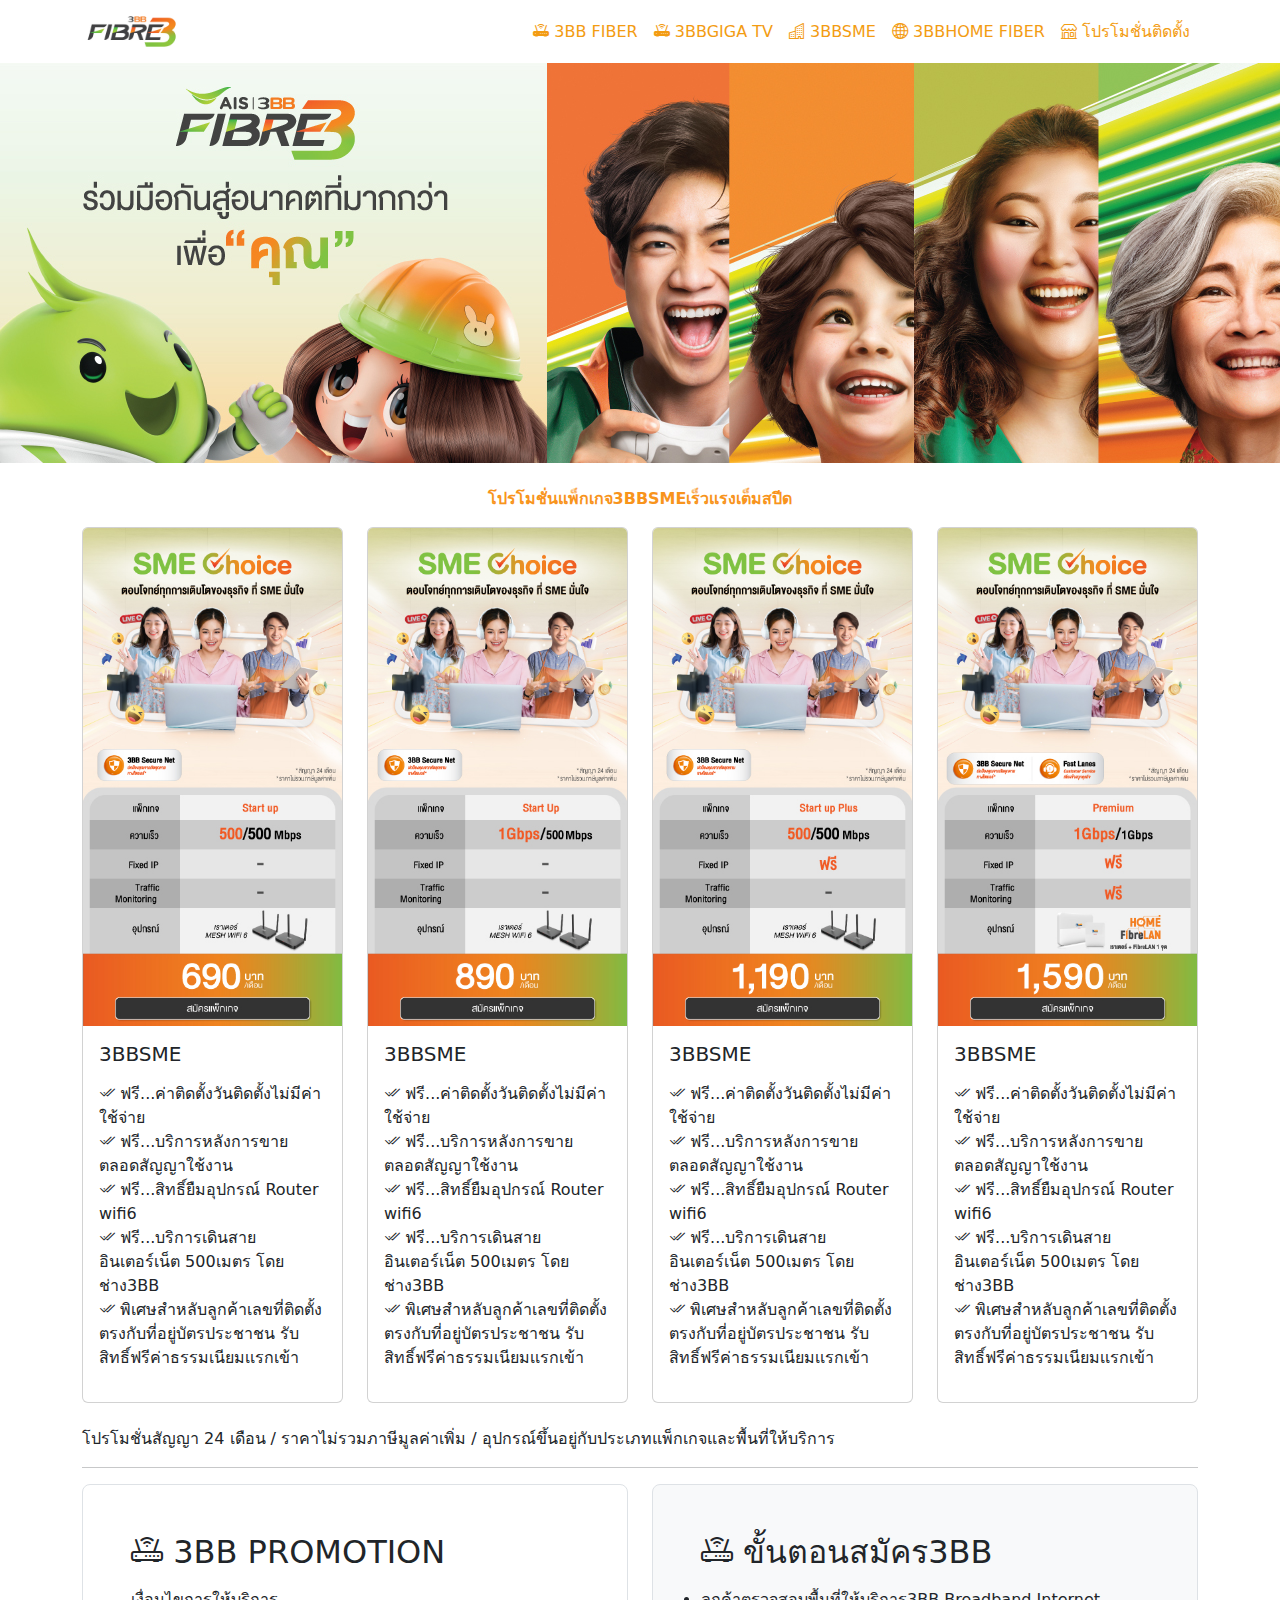
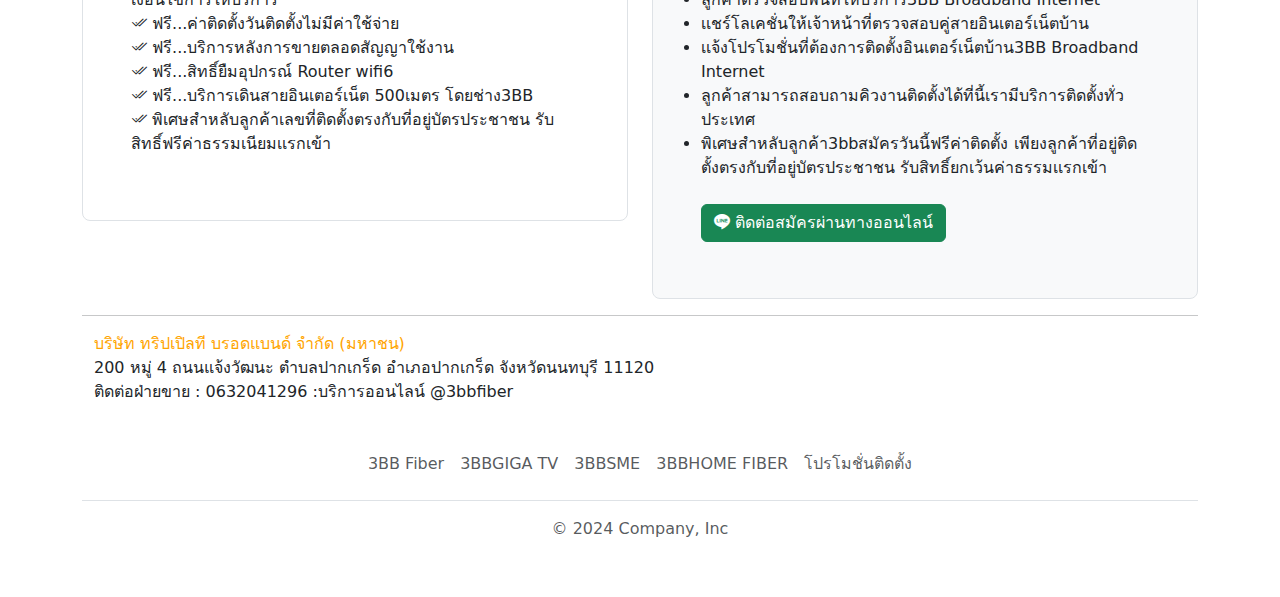
<file: 3bb-promotion-sme.html>
<!DOCTYPE html>
<html lang="en">
<head>
    <meta charset="UTF-8">
    <meta name="viewport" content="width=device-width, initial-scale=1.0">
    <title>3BBSME เหมาะสำหลับบริษัทต้องการติดตั้งเน็ตเเรงไม่ลดสปีด</title>
    <link href="https://cdn.jsdelivr.net/npm/bootstrap@5.3.3/dist/css/bootstrap.min.css" rel="stylesheet" integrity="sha384-QWTKZyjpPEjISv5WaRU9OFeRpok6YctnYmDr5pNlyT2bRjXh0JMhjY6hW+ALEwIH" crossorigin="anonymous">
    <link rel="stylesheet" href="style.css">
    <link rel="stylesheet" href="https://cdn.jsdelivr.net/npm/bootstrap-icons@1.11.3/font/bootstrap-icons.min.css">

  </head>
<body>
    <!-- Navbar -->
    <nav class="navbar navbar-expand-lg navbar-light">
      <div class="container">
          <button class="navbar-toggler" type="button" data-bs-toggle="collapse" data-bs-target="#navbarTogglerDemo03" aria-controls="navbarTogglerDemo03" aria-expanded="false" aria-label="Toggle navigation">
              <span class="navbar-toggler-icon"></span>
          </button>
          <a class="navbar-brand" href="index.html">
              <img src="image/logo3bb.jpg" alt="Logo" width="100">
          </a>
          <div class="collapse navbar-collapse" id="navbarTogglerDemo03">
              <ul class="navbar-nav ms-auto mb-2 mb-lg-0">
                <li class="nav-item">
                  <a class="nav-link" href="สมัคร-3bb-เน็ตบ้าน.html"><i class="bi bi-router-fill"></i> 3BB FIBER</a>
              </li>
                  <li class="nav-item">
                      <a class="nav-link" href="3bb-โปรโมชัน.html"><i class="bi bi-router-fill"></i> 3BBGIGA TV</a>
                  </li>
                  <li class="nav-item">
                      <a class="nav-link" href="3bb-promotion-sme.html"><i class="bi bi-buildings"></i> 3BBSME</a>
                  </li>
                  <li class="nav-item">
                      <a class="nav-link" href="3bb-เน็ตบ้าน-ติดตั้ง.html"><i class="bi bi-globe2"></i> 3BBHOME FIBER</a>
                  </li>
                  <li class="nav-item">
                      <a class="nav-link" href="โปรโมชันติดตั้ง.html"><i class="bi bi-shop"></i> โปรโมชั่นติดตั้ง</a>
                  </li>
              </ul>
          </div>
      </div>
  </nav>

      <!-- img -->

      
      <div id="carouselExampleFade" class="carousel slide carousel-fade">
        <div class="carousel-inner">
          <div class="carousel-item active">
            <img src="image/intranet_ais_fibre3.jpg" class="d-block w-100" alt="...">
          </div>
      </div>
      <div class="my-4"></div>

      <!-- ข้อความ -->
      <div class="container">
        <div class="wpb_wrapper">
			<p style="text-align: center;"><span style="color: #f8941c;"><strong><span class="text-title-header">โปรโมชั่นแพ็กเกจ3BBSMEเร็วแรงเต็มสปีด</span></strong></span></p>



            <!-- โปรโมชั่นfiber -->
            <div class="row row-cols-1 row-cols-md-4 g-4">
              <div class="col">
                <div class="card">
                  <img src="image/SME-Choice_product_690-1.jpg" class="card-img-top" alt="...">
                  <div class="card-body">
                    <h5 class="card-title">3BBSME</h5>
                    <p class="card-text">
                      <div><i class="bi bi-check2-all"></i> ฟรี...ค่าติดตั้งวันติดตั้งไม่มีค่าใช้จ่าย</div>
                <div><i class="bi bi-check2-all"></i> ฟรี...บริการหลังการขายตลอดสัญญาใช้งาน</div>
                <div><i class="bi bi-check2-all"></i> ฟรี...สิทธิ์ยืมอุปกรณ์ Router wifi6</div>
                <div><i class="bi bi-check2-all"></i> ฟรี...บริการเดินสายอินเตอร์เน็ต 500เมตร โดยช่าง3BB</div>
                <div><i class="bi bi-check2-all"></i> พิเศษสำหลับลูกค้าเลขที่ติดตั้งตรงกับที่อยู่บัตรประชาชน รับสิทธิ์ฟรีค่าธรรมเนียมเเรกเข้า</div>

                    </p>
                  </div>
                </div>
              </div>
              <div class="col">
                <div class="card">
                  <img src="image/SME-Choice_product_890-1.jpg" class="card-img-top" alt="...">
                  <div class="card-body">
                    <h5 class="card-title">3BBSME</h5>
                    <p class="card-text">
                      <div><i class="bi bi-check2-all"></i> ฟรี...ค่าติดตั้งวันติดตั้งไม่มีค่าใช้จ่าย</div>
                <div><i class="bi bi-check2-all"></i> ฟรี...บริการหลังการขายตลอดสัญญาใช้งาน</div>
                <div><i class="bi bi-check2-all"></i> ฟรี...สิทธิ์ยืมอุปกรณ์ Router wifi6</div>
                <div><i class="bi bi-check2-all"></i> ฟรี...บริการเดินสายอินเตอร์เน็ต 500เมตร โดยช่าง3BB</div>
                <div><i class="bi bi-check2-all"></i> พิเศษสำหลับลูกค้าเลขที่ติดตั้งตรงกับที่อยู่บัตรประชาชน รับสิทธิ์ฟรีค่าธรรมเนียมเเรกเข้า</div>

                    </p>
                  </div>
                </div>
              </div>
              <div class="col">
                <div class="card">
                  <img src="image/SME-Choice_product_1190-1.jpg" class="card-img-top" alt="...">
                  <div class="card-body">
                    <h5 class="card-title">3BBSME</h5>
                    <p class="card-text">
                      <div><i class="bi bi-check2-all"></i> ฟรี...ค่าติดตั้งวันติดตั้งไม่มีค่าใช้จ่าย</div>
                <div><i class="bi bi-check2-all"></i> ฟรี...บริการหลังการขายตลอดสัญญาใช้งาน</div>
                <div><i class="bi bi-check2-all"></i> ฟรี...สิทธิ์ยืมอุปกรณ์ Router wifi6</div>
                <div><i class="bi bi-check2-all"></i> ฟรี...บริการเดินสายอินเตอร์เน็ต 500เมตร โดยช่าง3BB</div>
                <div><i class="bi bi-check2-all"></i> พิเศษสำหลับลูกค้าเลขที่ติดตั้งตรงกับที่อยู่บัตรประชาชน รับสิทธิ์ฟรีค่าธรรมเนียมเเรกเข้า</div>

                    </p>
                  </div>
                </div>
              </div>
              <div class="col">
                <div class="card">
                  <img src="image/SME-Choice_product_1590-1.jpg" class="card-img-top" alt="...">
                  <div class="card-body">
                    <h5 class="card-title">3BBSME</h5>
                    <p class="card-text">
                      <div><i class="bi bi-check2-all"></i> ฟรี...ค่าติดตั้งวันติดตั้งไม่มีค่าใช้จ่าย</div>
                <div><i class="bi bi-check2-all"></i> ฟรี...บริการหลังการขายตลอดสัญญาใช้งาน</div>
                <div><i class="bi bi-check2-all"></i> ฟรี...สิทธิ์ยืมอุปกรณ์ Router wifi6</div>
                <div><i class="bi bi-check2-all"></i> ฟรี...บริการเดินสายอินเตอร์เน็ต 500เมตร โดยช่าง3BB</div>
                <div><i class="bi bi-check2-all"></i> พิเศษสำหลับลูกค้าเลขที่ติดตั้งตรงกับที่อยู่บัตรประชาชน รับสิทธิ์ฟรีค่าธรรมเนียมเเรกเข้า</div>

                    </p>
                  </div>
                </div>
              </div>
            </div>

            <div class="my-4"></div>
            <div>โปรโมชั่นสัญญา 24 เดือน / ราคาไม่รวมภาษีมูลค่าเพิ่ม / อุปกรณ์ขึ้นอยู่กับประเภทแพ็กเกจและพื้นที่ให้บริการ</div>
            <hr>

            <div class="row align-items-md-stretch">
              <div class="col-md-6">
                <div class="h-70 p-5 text-bg-tertiary border rounded-3">
                  <h2><i class="bi bi-router"></i> 3BB PROMOTION </h2>
                  <p>
                    <div>เงื่อนไขการให้บริการ</div>
                    <div><i class="bi bi-check2-all"></i> ฟรี...ค่าติดตั้งวันติดตั้งไม่มีค่าใช้จ่าย</div>
                    <div><i class="bi bi-check2-all"></i> ฟรี...บริการหลังการขายตลอดสัญญาใช้งาน</div>
                    <div><i class="bi bi-check2-all"></i> ฟรี...สิทธิ์ยืมอุปกรณ์ Router wifi6</div>
                    <div><i class="bi bi-check2-all"></i> ฟรี...บริการเดินสายอินเตอร์เน็ต 500เมตร โดยช่าง3BB</div>
                    <div><i class="bi bi-check2-all"></i> พิเศษสำหลับลูกค้าเลขที่ติดตั้งตรงกับที่อยู่บัตรประชาชน รับสิทธิ์ฟรีค่าธรรมเนียมเเรกเข้า</div>
        
                  </p>
                 
                </div>
              </div>
              <div class="col-md-6">
                <div class="h-70 p-5 bg-body-tertiary border rounded-3">
                  <h2><i class="bi bi-router"></i> ขั้นตอนสมัคร3BB</h2>
                  <p><li>ลูกค้าตรวจสอบพื้นที่ให้บริการ3BB Broadband Internet</li>
                     <li>เเชร์โลเคชั่นให้เจ้าหน้าที่ตรวจสอบคู่สายอินเตอร์เน็ตบ้าน</li>
                     <li>เเจ้งโปรโมชั่นที่ต้องการติดตั้งอินเตอร์เน็ตบ้าน3BB Broadband Internet</li>
                     <li>ลูกค้าสามารถสอบถามคิวงานติดตั้งได้ที่นี้เรามีบริการติดตั้งทั่วประเทศ</li>
                     <li>พิเศษสำหลับลูกค้า3bbสมัครวันนี้ฟรีค่าติดตั้ง เพียงลูกค้าที่อยู่ติดตั้งตรงกับที่อยู่บัตรประชาชน รับสิทธิ์ยกเว้นค่าธรรมเเรกเข้า</li></p>
                     <a href="https://lin.ee/V8yNPUC" class="btn btn-success my-2"><i class="bi bi-line"></i> ติดต่อสมัครผ่านทางออนไลน์</a>
                </div>
              </div>
            </div>
            <hr>

              <!-- Acc -->

  <div class="container">
    <div class="color-orange ft-24">บริษัท ทริปเปิลที บรอดแบนด์ จำกัด (มหาชน)</div>
    <div class="">200 หมู่ 4 ถนนแจ้งวัฒนะ ตำบลปากเกร็ด อำเภอปากเกร็ด จังหวัดนนทบุรี 11120</div> 
    <div>ติดต่อฝ่ายขาย : 0632041296 :บริการออนไลน์ @3bbfiber</div> 
  
      
      
    </div>
  </div>

    <!-- Footer -->
    <footer class="py-3 my-4">
      <ul class="nav justify-content-center border-bottom pb-3 mb-3">
        <li class="nav-item"><a href="สมัคร-3bb-เน็ตบ้าน.html" class="nav-link px-2 text-body-secondary">3BB Fiber</a></li>
        <li class="nav-item"><a href="3bb-โปรโมชัน.html" class="nav-link px-2 text-body-secondary">3BBGIGA TV</a></li>
        <li class="nav-item"><a href="3bb-promotion-sme.html" class="nav-link px-2 text-body-secondary">3BBSME</a></li>
        <li class="nav-item"><a href="3bb-เน็ตบ้าน-ติดตั้ง.html" class="nav-link px-2 text-body-secondary">3BBHOME FIBER</a></li>
        <li class="nav-item"><a href="โปรโมชันติดตั้ง.html" class="nav-link px-2 text-body-secondary">โปรโมชั่นติดตั้ง</a></li>
      </ul>
      <p class="text-center text-body-secondary">© 2024 Company, Inc</p>
    </footer>
        


    <script src="https://cdn.jsdelivr.net/npm/bootstrap@5.3.3/dist/js/bootstrap.bundle.min.js" integrity="sha384-YvpcrYf0tY3lHB60NNkmXc5s9fDVZLESaAA55NDzOxhy9GkcIdslK1eN7N6jIeHz" crossorigin="anonymous"></script>
</body>
</html>
</file>
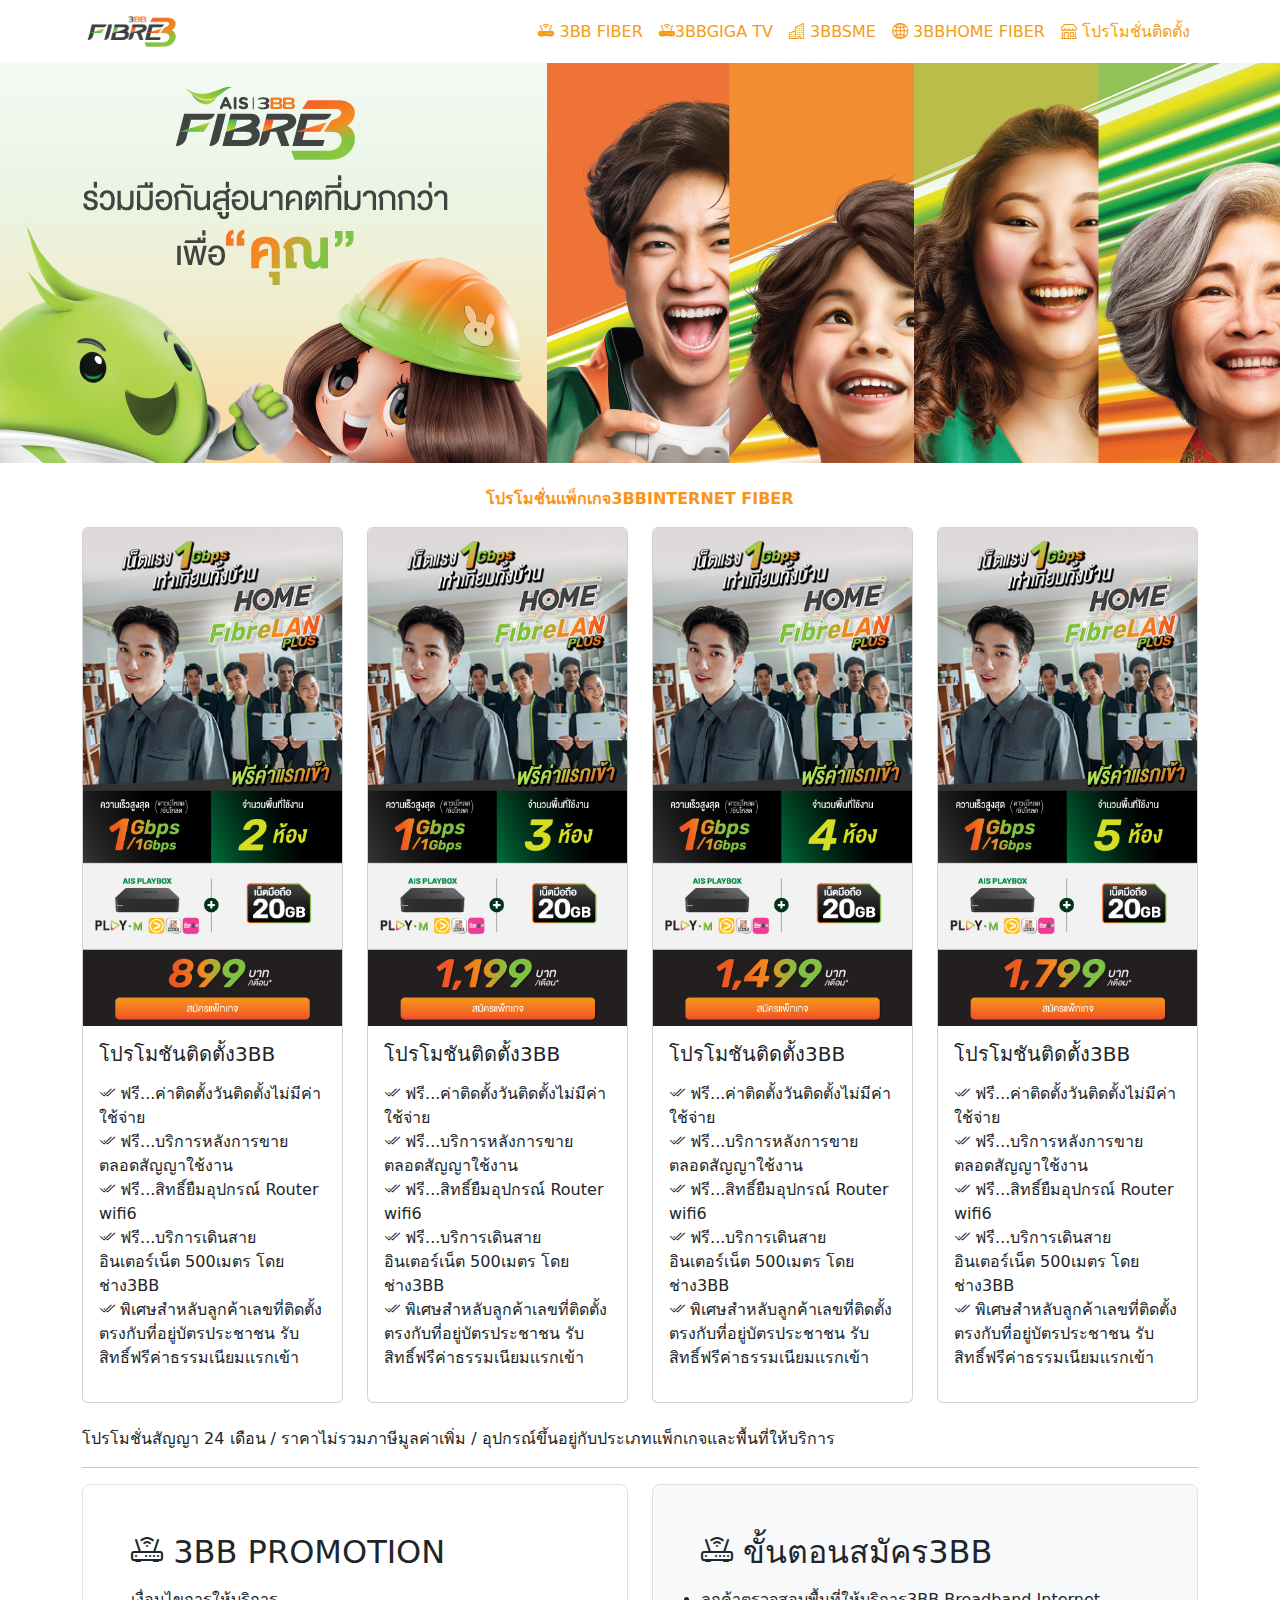
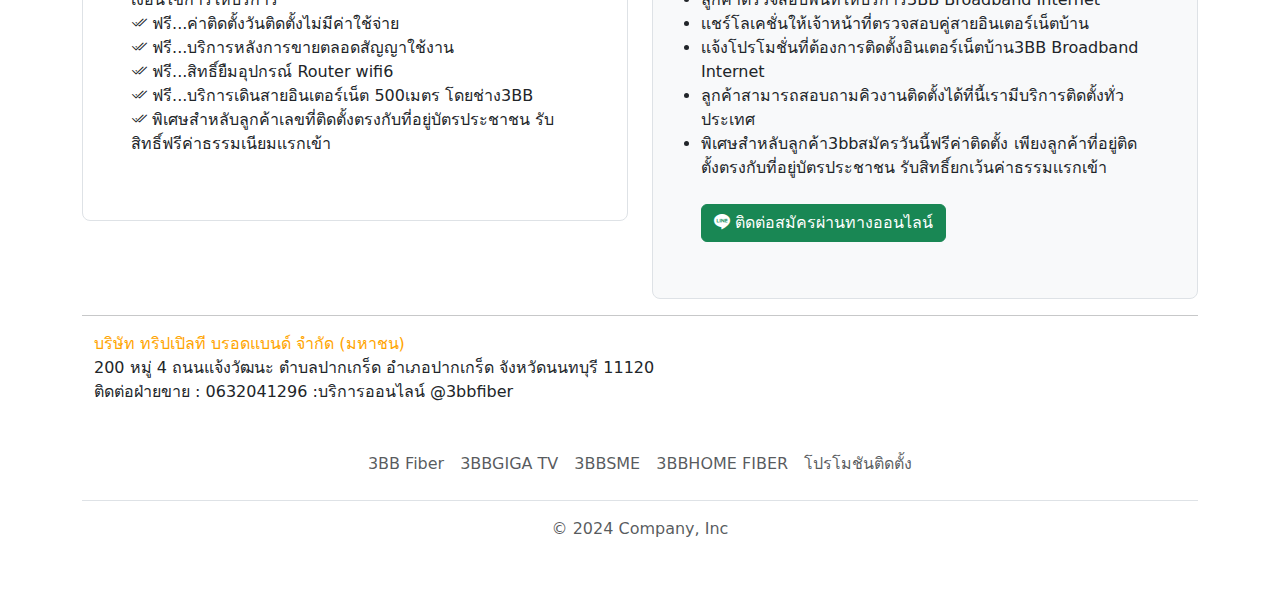
<file: 3bb-เน็ตบ้าน-ติดตั้ง.html>
<!DOCTYPE html>
<html lang="en">
<head>
    <meta charset="UTF-8">
    <meta name="viewport" content="width=device-width, initial-scale=1.0">
    <title>3BBGIGATV เน็ตบ้านพร้อมกล่องTVความบันเทิงสนุกสุดมัน</title>
    <link href="https://cdn.jsdelivr.net/npm/bootstrap@5.3.3/dist/css/bootstrap.min.css" rel="stylesheet" integrity="sha384-QWTKZyjpPEjISv5WaRU9OFeRpok6YctnYmDr5pNlyT2bRjXh0JMhjY6hW+ALEwIH" crossorigin="anonymous">
    <link rel="stylesheet" href="style.css">
    <link rel="stylesheet" href="https://cdn.jsdelivr.net/npm/bootstrap-icons@1.11.3/font/bootstrap-icons.min.css">

  </head>
<body>
    <!-- Navbar -->
    <nav class="navbar navbar-expand-lg navbar-light">
      <div class="container">
          <button class="navbar-toggler" type="button" data-bs-toggle="collapse" data-bs-target="#navbarTogglerDemo03" aria-controls="navbarTogglerDemo03" aria-expanded="false" aria-label="Toggle navigation">
              <span class="navbar-toggler-icon"></span>
          </button>
          <a class="navbar-brand" href="index.html">
              <img src="image/logo3bb.jpg" alt="Logo" width="100">
          </a>
          <div class="collapse navbar-collapse" id="navbarTogglerDemo03">
              <ul class="navbar-nav ms-auto mb-2 mb-lg-0">
                <li class="nav-item">
                  <a class="nav-link" href="สมัคร-3bb-เน็ตบ้าน.html"><i class="bi bi-router-fill"></i> 3BB FIBER</a>
              </li>
                  <li class="nav-item">
                      <a class="nav-link" href="3bb-โปรโมชัน.html"><i class="bi bi-router-fill"></i>3BBGIGA TV</a>
                  </li>
                  <li class="nav-item">
                      <a class="nav-link" href="3bb-promotion-sme.html"><i class="bi bi-buildings"></i> 3BBSME</a>
                  </li>
                  <li class="nav-item">
                      <a class="nav-link" href="3bb-เน็ตบ้าน-ติดตั้ง.html"><i class="bi bi-globe2"></i> 3BBHOME FIBER</a>
                  </li>
                  <li class="nav-item">
                      <a class="nav-link" href="โปรโมชันติดตั้ง.html"><i class="bi bi-shop"></i> โปรโมชั่นติดตั้ง</a>
                  </li>
              </ul>
          </div>
      </div>
  </nav>

      <!-- img -->

      
      <div id="carouselExampleFade" class="carousel slide carousel-fade">
        <div class="carousel-inner">
          <div class="carousel-item active">
            <img src="image/intranet_ais_fibre3.jpg" class="d-block w-100" alt="...">
          </div>
      </div>
      <div class="my-4"></div>

      <!-- ข้อความ -->
      <div class="container">
        <div class="wpb_wrapper">
			<p style="text-align: center;"><span style="color: #f8941c;"><strong><span class="text-title-header">โปรโมชั่นแพ็กเกจ3BBINTERNET FIBER</span></strong></span></p>



            <!-- โปรโมชั่นfiber -->
            <div class="row row-cols-1 row-cols-md-4 g-4">
              <div class="col">
                <div class="card">
                  <img src="image/HFL-PLUS_390x750_899.jpg" class="card-img-top" alt="...">
                  <div class="card-body">
                    <h5 class="card-title">โปรโมชันติดตั้ง3BB</h5>
                    <p class="card-text">
                      <div><i class="bi bi-check2-all"></i> ฟรี...ค่าติดตั้งวันติดตั้งไม่มีค่าใช้จ่าย</div>
                <div><i class="bi bi-check2-all"></i> ฟรี...บริการหลังการขายตลอดสัญญาใช้งาน</div>
                <div><i class="bi bi-check2-all"></i> ฟรี...สิทธิ์ยืมอุปกรณ์ Router wifi6</div>
                <div><i class="bi bi-check2-all"></i> ฟรี...บริการเดินสายอินเตอร์เน็ต 500เมตร โดยช่าง3BB</div>
                <div><i class="bi bi-check2-all"></i> พิเศษสำหลับลูกค้าเลขที่ติดตั้งตรงกับที่อยู่บัตรประชาชน รับสิทธิ์ฟรีค่าธรรมเนียมเเรกเข้า</div>

                    </p>
                  </div>
                </div>
              </div>
              <div class="col">
                <div class="card">
                  <img src="image/HFL-PLUS_390x750_1199.jpg" class="card-img-top" alt="...">
                  <div class="card-body">
                    <h5 class="card-title">โปรโมชันติดตั้ง3BB</h5>
                    <p class="card-text">
                      <div><i class="bi bi-check2-all"></i> ฟรี...ค่าติดตั้งวันติดตั้งไม่มีค่าใช้จ่าย</div>
                <div><i class="bi bi-check2-all"></i> ฟรี...บริการหลังการขายตลอดสัญญาใช้งาน</div>
                <div><i class="bi bi-check2-all"></i> ฟรี...สิทธิ์ยืมอุปกรณ์ Router wifi6</div>
                <div><i class="bi bi-check2-all"></i> ฟรี...บริการเดินสายอินเตอร์เน็ต 500เมตร โดยช่าง3BB</div>
                <div><i class="bi bi-check2-all"></i> พิเศษสำหลับลูกค้าเลขที่ติดตั้งตรงกับที่อยู่บัตรประชาชน รับสิทธิ์ฟรีค่าธรรมเนียมเเรกเข้า</div>

                    </p>
                  </div>
                </div>
              </div>
              <div class="col">
                <div class="card">
                  <img src="image/HFL-PLUS_390x750_1499.jpg" class="card-img-top" alt="...">
                  <div class="card-body">
                    <h5 class="card-title">โปรโมชันติดตั้ง3BB</h5>
                    <p class="card-text">
                      <div><i class="bi bi-check2-all"></i> ฟรี...ค่าติดตั้งวันติดตั้งไม่มีค่าใช้จ่าย</div>
                <div><i class="bi bi-check2-all"></i> ฟรี...บริการหลังการขายตลอดสัญญาใช้งาน</div>
                <div><i class="bi bi-check2-all"></i> ฟรี...สิทธิ์ยืมอุปกรณ์ Router wifi6</div>
                <div><i class="bi bi-check2-all"></i> ฟรี...บริการเดินสายอินเตอร์เน็ต 500เมตร โดยช่าง3BB</div>
                <div><i class="bi bi-check2-all"></i> พิเศษสำหลับลูกค้าเลขที่ติดตั้งตรงกับที่อยู่บัตรประชาชน รับสิทธิ์ฟรีค่าธรรมเนียมเเรกเข้า</div>

                    </p>
                  </div>
                </div>
              </div>
              <div class="col">
                <div class="card">
                  <img src="image/HFL-PLUS_390x750_1799.jpg" class="card-img-top" alt="...">
                  <div class="card-body">
                    <h5 class="card-title">โปรโมชันติดตั้ง3BB</h5>
                    <p class="card-text">
                      <div><i class="bi bi-check2-all"></i> ฟรี...ค่าติดตั้งวันติดตั้งไม่มีค่าใช้จ่าย</div>
                <div><i class="bi bi-check2-all"></i> ฟรี...บริการหลังการขายตลอดสัญญาใช้งาน</div>
                <div><i class="bi bi-check2-all"></i> ฟรี...สิทธิ์ยืมอุปกรณ์ Router wifi6</div>
                <div><i class="bi bi-check2-all"></i> ฟรี...บริการเดินสายอินเตอร์เน็ต 500เมตร โดยช่าง3BB</div>
                <div><i class="bi bi-check2-all"></i> พิเศษสำหลับลูกค้าเลขที่ติดตั้งตรงกับที่อยู่บัตรประชาชน รับสิทธิ์ฟรีค่าธรรมเนียมเเรกเข้า</div>

                    </p>
                  </div>
                </div>
              </div>
            </div>

            <div class="my-4"></div>
            <div>โปรโมชั่นสัญญา 24 เดือน / ราคาไม่รวมภาษีมูลค่าเพิ่ม / อุปกรณ์ขึ้นอยู่กับประเภทแพ็กเกจและพื้นที่ให้บริการ</div>
            <hr>
            <div class="row align-items-md-stretch">
              <div class="col-md-6">
                <div class="h-70 p-5 text-bg-tertiary border rounded-3">
                  <h2><i class="bi bi-router"></i> 3BB PROMOTION </h2>
                  <p>
                    <div>เงื่อนไขการให้บริการ</div>
                    <div><i class="bi bi-check2-all"></i> ฟรี...ค่าติดตั้งวันติดตั้งไม่มีค่าใช้จ่าย</div>
                    <div><i class="bi bi-check2-all"></i> ฟรี...บริการหลังการขายตลอดสัญญาใช้งาน</div>
                    <div><i class="bi bi-check2-all"></i> ฟรี...สิทธิ์ยืมอุปกรณ์ Router wifi6</div>
                    <div><i class="bi bi-check2-all"></i> ฟรี...บริการเดินสายอินเตอร์เน็ต 500เมตร โดยช่าง3BB</div>
                    <div><i class="bi bi-check2-all"></i> พิเศษสำหลับลูกค้าเลขที่ติดตั้งตรงกับที่อยู่บัตรประชาชน รับสิทธิ์ฟรีค่าธรรมเนียมเเรกเข้า</div>
        
                  </p>
                 
                </div>
              </div>
              <div class="col-md-6">
                <div class="h-70 p-5 bg-body-tertiary border rounded-3">
                  <h2><i class="bi bi-router"></i> ขั้นตอนสมัคร3BB</h2>
                  <p><li>ลูกค้าตรวจสอบพื้นที่ให้บริการ3BB Broadband Internet</li>
                     <li>เเชร์โลเคชั่นให้เจ้าหน้าที่ตรวจสอบคู่สายอินเตอร์เน็ตบ้าน</li>
                     <li>เเจ้งโปรโมชั่นที่ต้องการติดตั้งอินเตอร์เน็ตบ้าน3BB Broadband Internet</li>
                     <li>ลูกค้าสามารถสอบถามคิวงานติดตั้งได้ที่นี้เรามีบริการติดตั้งทั่วประเทศ</li>
                     <li>พิเศษสำหลับลูกค้า3bbสมัครวันนี้ฟรีค่าติดตั้ง เพียงลูกค้าที่อยู่ติดตั้งตรงกับที่อยู่บัตรประชาชน รับสิทธิ์ยกเว้นค่าธรรมเเรกเข้า</li></p>
                     <a href="https://lin.ee/V8yNPUC" class="btn btn-success my-2"><i class="bi bi-line"></i> ติดต่อสมัครผ่านทางออนไลน์</a>
                </div>
              </div>
            </div>
            <hr>

              <!-- Acc -->

  <div class="container">
    <div class="color-orange ft-24">บริษัท ทริปเปิลที บรอดแบนด์ จำกัด (มหาชน)</div>
    <div class="">200 หมู่ 4 ถนนแจ้งวัฒนะ ตำบลปากเกร็ด อำเภอปากเกร็ด จังหวัดนนทบุรี 11120</div> 
    <div>ติดต่อฝ่ายขาย : 0632041296 :บริการออนไลน์ @3bbfiber</div> 
    
      
      
    </div>
  </div>

    <!-- Footer -->
    <footer class="py-3 my-4">
      <ul class="nav justify-content-center border-bottom pb-3 mb-3">
        <li class="nav-item"><a href="สมัคร-3bb-เน็ตบ้าน.html" class="nav-link px-2 text-body-secondary">3BB Fiber</a></li>
        <li class="nav-item"><a href="3bb-โปรโมชัน.html" class="nav-link px-2 text-body-secondary">3BBGIGA TV</a></li>
        <li class="nav-item"><a href="3bb-promotion-sme.html" class="nav-link px-2 text-body-secondary">3BBSME</a></li>
        <li class="nav-item"><a href="3bb-เน็ตบ้าน-ติดตั้ง.html" class="nav-link px-2 text-body-secondary">3BBHOME FIBER</a></li>
        <li class="nav-item"><a href="โปรโมชันติดตั้ง.html" class="nav-link px-2 text-body-secondary">โปรโมชันติดตั้ง</a></li>
      </ul>
      <p class="text-center text-body-secondary">© 2024 Company, Inc</p>
    </footer>
        


    <script src="https://cdn.jsdelivr.net/npm/bootstrap@5.3.3/dist/js/bootstrap.bundle.min.js" integrity="sha384-YvpcrYf0tY3lHB60NNkmXc5s9fDVZLESaAA55NDzOxhy9GkcIdslK1eN7N6jIeHz" crossorigin="anonymous"></script>
</body>
</html>
</file>
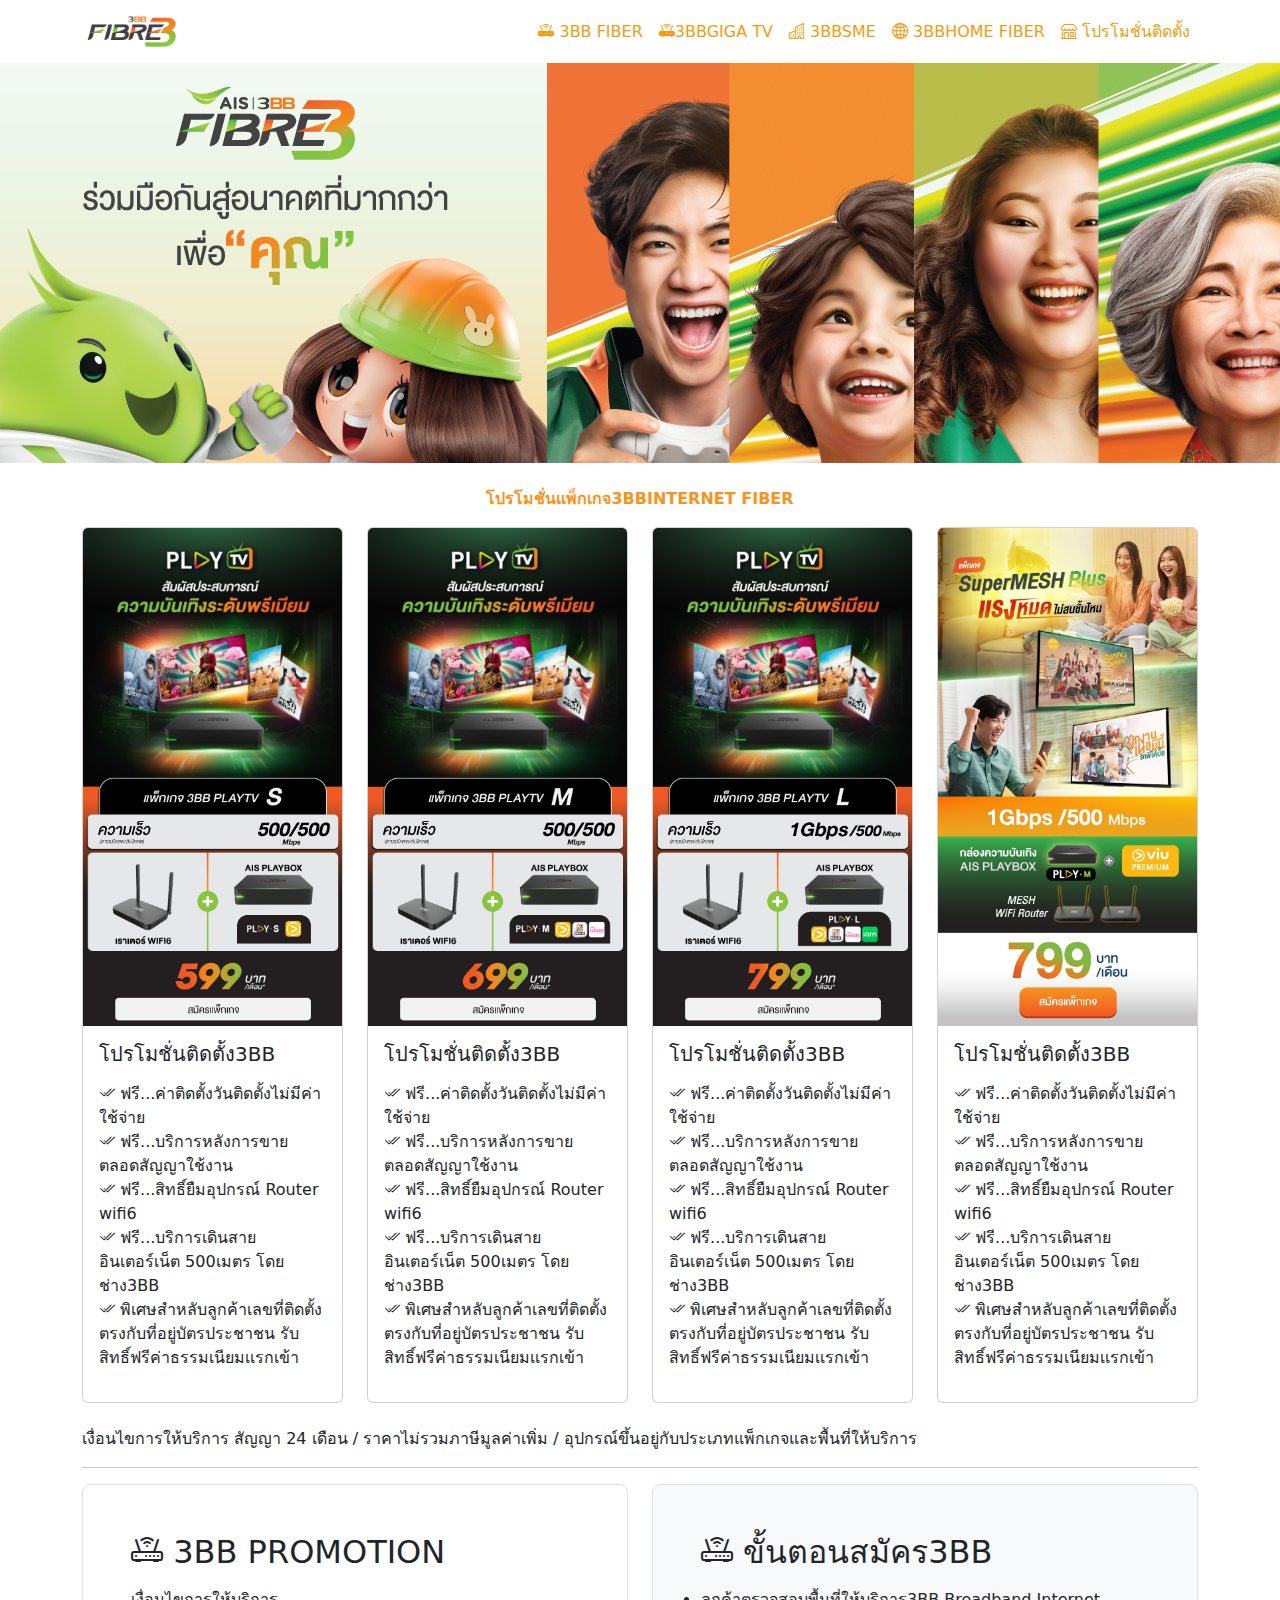
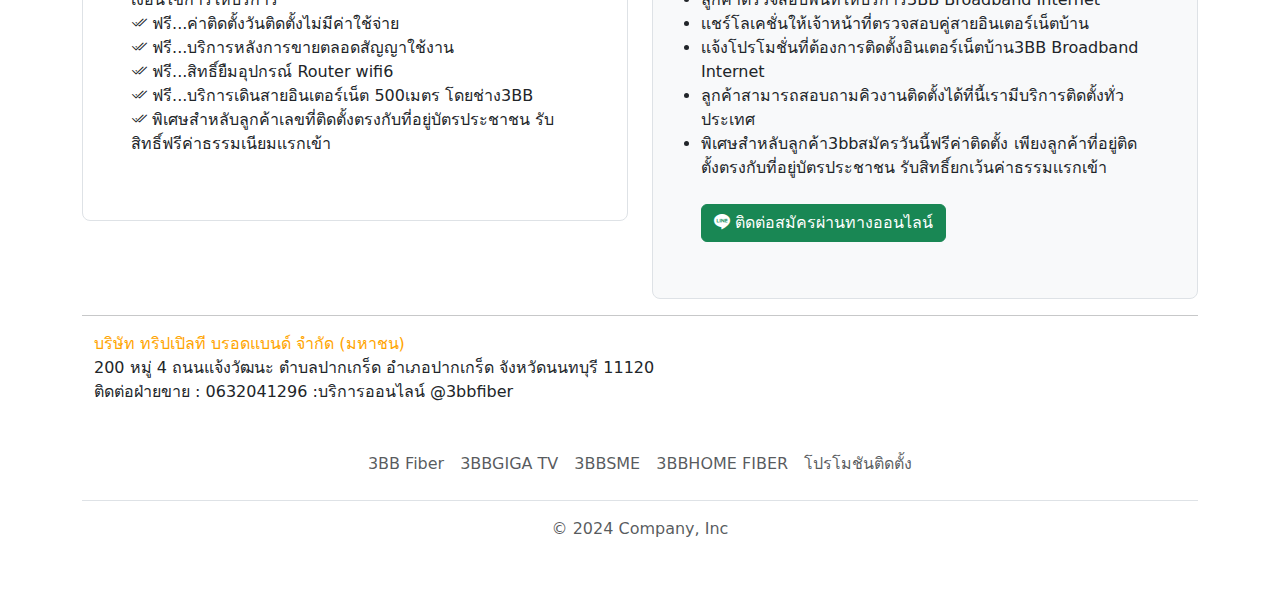
<file: 3bb-โปรโมชัน.html>
<!DOCTYPE html>
<html lang="en">
<head>
    <meta charset="UTF-8">
    <meta name="viewport" content="width=device-width, initial-scale=1.0">
    <title>3BBเน็ตบ้าน แรงเต็มสปีดเร็วแรงด้วยความเร็ว1Gbps</title>
    <link href="https://cdn.jsdelivr.net/npm/bootstrap@5.3.3/dist/css/bootstrap.min.css" rel="stylesheet" integrity="sha384-QWTKZyjpPEjISv5WaRU9OFeRpok6YctnYmDr5pNlyT2bRjXh0JMhjY6hW+ALEwIH" crossorigin="anonymous">
    <link rel="stylesheet" href="style.css">
    <link rel="stylesheet" href="https://cdn.jsdelivr.net/npm/bootstrap-icons@1.11.3/font/bootstrap-icons.min.css">

  </head>
<body>
    <!-- Navbar -->
    <nav class="navbar navbar-expand-lg navbar-light">
      <div class="container">
          <button class="navbar-toggler" type="button" data-bs-toggle="collapse" data-bs-target="#navbarTogglerDemo03" aria-controls="navbarTogglerDemo03" aria-expanded="false" aria-label="Toggle navigation">
              <span class="navbar-toggler-icon"></span>
          </button>
          <a class="navbar-brand" href="index.html">
              <img src="image/logo3bb.jpg" alt="Logo" width="100">
          </a>
          <div class="collapse navbar-collapse" id="navbarTogglerDemo03">
              <ul class="navbar-nav ms-auto mb-2 mb-lg-0">
                <li class="nav-item">
                  <a class="nav-link" href="สมัคร-3bb-เน็ตบ้าน.html"><i class="bi bi-router-fill"></i> 3BB FIBER</a>
              </li>
                  <li class="nav-item">
                      <a class="nav-link" href="3bb-โปรโมชัน.html"><i class="bi bi-router-fill"></i>3BBGIGA TV</a>
                  </li>
                  <li class="nav-item">
                      <a class="nav-link" href="3bb-promotion-sme.html"><i class="bi bi-buildings"></i> 3BBSME</a>
                  </li>
                  <li class="nav-item">
                      <a class="nav-link" href="3bb-เน็ตบ้าน-ติดตั้ง.html"><i class="bi bi-globe2"></i> 3BBHOME FIBER</a>
                  </li>
                  <li class="nav-item">
                      <a class="nav-link" href="โปรโมชันติดตั้ง.html"><i class="bi bi-shop"></i> โปรโมชั่นติดตั้ง</a>
                  </li>
              </ul>
          </div>
      </div>
  </nav>

      <!-- img -->

      
      <div id="carouselExampleFade" class="carousel slide carousel-fade">
        <div class="carousel-inner">
          <div class="carousel-item active">
            <img src="image/intranet_ais_fibre3.jpg" class="d-block w-100" alt="...">
          </div>
      </div>
      <div class="my-4"></div>

      <!-- ข้อความ -->
      <div class="container">
        <div class="wpb_wrapper">
			<p style="text-align: center;"><span style="color: #f8941c;"><strong><span class="text-title-header">โปรโมชั่นแพ็กเกจ3BBINTERNET FIBER</span></strong></span></p>



            <!-- โปรโมชั่นfiber -->
            <div class="row row-cols-1 row-cols-md-4 g-4">
              <div class="col">
                <div class="card">
                  <img src="image/PLAYTV-iQIYI_599.jpg" class="card-img-top" alt="...">
                  <div class="card-body">
                    <h5 class="card-title">โปรโมชั่นติดตั้ง3BB</h5>
                    <p class="card-text">
                      <div><i class="bi bi-check2-all"></i> ฟรี...ค่าติดตั้งวันติดตั้งไม่มีค่าใช้จ่าย</div>
                <div><i class="bi bi-check2-all"></i> ฟรี...บริการหลังการขายตลอดสัญญาใช้งาน</div>
                <div><i class="bi bi-check2-all"></i> ฟรี...สิทธิ์ยืมอุปกรณ์ Router wifi6</div>
                <div><i class="bi bi-check2-all"></i> ฟรี...บริการเดินสายอินเตอร์เน็ต 500เมตร โดยช่าง3BB</div>
                <div><i class="bi bi-check2-all"></i> พิเศษสำหลับลูกค้าเลขที่ติดตั้งตรงกับที่อยู่บัตรประชาชน รับสิทธิ์ฟรีค่าธรรมเนียมเเรกเข้า</div>

                    </p>
                  </div>
                </div>
              </div>
              <div class="col">
                <div class="card">
                  <img src="image/PLAYTV-iQIYI_699.jpg" class="card-img-top" alt="...">
                  <div class="card-body">
                    <h5 class="card-title">โปรโมชั่นติดตั้ง3BB</h5>
                    <p class="card-text">
                      <div><i class="bi bi-check2-all"></i> ฟรี...ค่าติดตั้งวันติดตั้งไม่มีค่าใช้จ่าย</div>
                <div><i class="bi bi-check2-all"></i> ฟรี...บริการหลังการขายตลอดสัญญาใช้งาน</div>
                <div><i class="bi bi-check2-all"></i> ฟรี...สิทธิ์ยืมอุปกรณ์ Router wifi6</div>
                <div><i class="bi bi-check2-all"></i> ฟรี...บริการเดินสายอินเตอร์เน็ต 500เมตร โดยช่าง3BB</div>
                <div><i class="bi bi-check2-all"></i> พิเศษสำหลับลูกค้าเลขที่ติดตั้งตรงกับที่อยู่บัตรประชาชน รับสิทธิ์ฟรีค่าธรรมเนียมเเรกเข้า</div>

                    </p>
                  </div>
                </div>
              </div>
              <div class="col">
                <div class="card">
                  <img src="image/PLAYTV-iQIYI_799.jpg" class="card-img-top" alt="...">
                  <div class="card-body">
                    <h5 class="card-title">โปรโมชั่นติดตั้ง3BB</h5>
                    <p class="card-text">
                      <div><i class="bi bi-check2-all"></i> ฟรี...ค่าติดตั้งวันติดตั้งไม่มีค่าใช้จ่าย</div>
                <div><i class="bi bi-check2-all"></i> ฟรี...บริการหลังการขายตลอดสัญญาใช้งาน</div>
                <div><i class="bi bi-check2-all"></i> ฟรี...สิทธิ์ยืมอุปกรณ์ Router wifi6</div>
                <div><i class="bi bi-check2-all"></i> ฟรี...บริการเดินสายอินเตอร์เน็ต 500เมตร โดยช่าง3BB</div>
                <div><i class="bi bi-check2-all"></i> พิเศษสำหลับลูกค้าเลขที่ติดตั้งตรงกับที่อยู่บัตรประชาชน รับสิทธิ์ฟรีค่าธรรมเนียมเเรกเข้า</div>

                    </p>
                  </div>
                </div>
              </div>
              <div class="col">
                <div class="card">
                  <img src="image/Box-Package-799.jpg" class="card-img-top" alt="...">
                  <div class="card-body">
                    <h5 class="card-title">โปรโมชั่นติดตั้ง3BB</h5>
                    <p class="card-text">
                      <div><i class="bi bi-check2-all"></i> ฟรี...ค่าติดตั้งวันติดตั้งไม่มีค่าใช้จ่าย</div>
                <div><i class="bi bi-check2-all"></i> ฟรี...บริการหลังการขายตลอดสัญญาใช้งาน</div>
                <div><i class="bi bi-check2-all"></i> ฟรี...สิทธิ์ยืมอุปกรณ์ Router wifi6</div>
                <div><i class="bi bi-check2-all"></i> ฟรี...บริการเดินสายอินเตอร์เน็ต 500เมตร โดยช่าง3BB</div>
                <div><i class="bi bi-check2-all"></i> พิเศษสำหลับลูกค้าเลขที่ติดตั้งตรงกับที่อยู่บัตรประชาชน รับสิทธิ์ฟรีค่าธรรมเนียมเเรกเข้า</div>

                    </p>
                  </div>
                </div>
              </div>
            </div>

            <div class="my-4"></div>
           
              <p class="ft-16">
                เงื่อนไขการให้บริการ สัญญา 24 เดือน / ราคาไม่รวมภาษีมูลค่าเพิ่ม / อุปกรณ์ขึ้นอยู่กับประเภทแพ็กเกจและพื้นที่ให้บริการ
              </p>
          
            <hr>
            <div class="row align-items-md-stretch">
              <div class="col-md-6">
                <div class="h-70 p-5 text-bg-tertiary border rounded-3">
                  <h2><i class="bi bi-router"></i> 3BB PROMOTION </h2>
                  <p>
                    <div>เงื่อนไขการให้บริการ</div>
                    <div><i class="bi bi-check2-all"></i> ฟรี...ค่าติดตั้งวันติดตั้งไม่มีค่าใช้จ่าย</div>
                    <div><i class="bi bi-check2-all"></i> ฟรี...บริการหลังการขายตลอดสัญญาใช้งาน</div>
                    <div><i class="bi bi-check2-all"></i> ฟรี...สิทธิ์ยืมอุปกรณ์ Router wifi6</div>
                    <div><i class="bi bi-check2-all"></i> ฟรี...บริการเดินสายอินเตอร์เน็ต 500เมตร โดยช่าง3BB</div>
                    <div><i class="bi bi-check2-all"></i> พิเศษสำหลับลูกค้าเลขที่ติดตั้งตรงกับที่อยู่บัตรประชาชน รับสิทธิ์ฟรีค่าธรรมเนียมเเรกเข้า</div>
        
                  </p>
                 
                </div>
              </div>
              <div class="col-md-6">
                <div class="h-70 p-5 bg-body-tertiary border rounded-3">
                  <h2><i class="bi bi-router"></i> ขั้นตอนสมัคร3BB</h2>
                  <p><li>ลูกค้าตรวจสอบพื้นที่ให้บริการ3BB Broadband Internet</li>
                     <li>เเชร์โลเคชั่นให้เจ้าหน้าที่ตรวจสอบคู่สายอินเตอร์เน็ตบ้าน</li>
                     <li>เเจ้งโปรโมชั่นที่ต้องการติดตั้งอินเตอร์เน็ตบ้าน3BB Broadband Internet</li>
                     <li>ลูกค้าสามารถสอบถามคิวงานติดตั้งได้ที่นี้เรามีบริการติดตั้งทั่วประเทศ</li>
                     <li>พิเศษสำหลับลูกค้า3bbสมัครวันนี้ฟรีค่าติดตั้ง เพียงลูกค้าที่อยู่ติดตั้งตรงกับที่อยู่บัตรประชาชน รับสิทธิ์ยกเว้นค่าธรรมเเรกเข้า</li></p>
                     <a href="https://lin.ee/V8yNPUC" class="btn btn-success my-2"><i class="bi bi-line"></i> ติดต่อสมัครผ่านทางออนไลน์</a>
                </div>
              </div>
            </div>
            <hr>
          <!-- Acc -->

  <div class="container">
    <div class="color-orange ft-24">บริษัท ทริปเปิลที บรอดแบนด์ จำกัด (มหาชน)</div>
    <div class="">200 หมู่ 4 ถนนแจ้งวัฒนะ ตำบลปากเกร็ด อำเภอปากเกร็ด จังหวัดนนทบุรี 11120</div> 
    <div>ติดต่อฝ่ายขาย : 0632041296 :บริการออนไลน์ @3bbfiber</div> 
    
      
      
    </div>
  </div>

    <!-- Footer -->
    <footer class="py-3 my-4">
      <ul class="nav justify-content-center border-bottom pb-3 mb-3">
        <li class="nav-item"><a href="สมัคร-3bb-เน็ตบ้าน.html" class="nav-link px-2 text-body-secondary">3BB Fiber</a></li>
        <li class="nav-item"><a href="3bb-โปรโมชัน.html" class="nav-link px-2 text-body-secondary">3BBGIGA TV</a></li>
        <li class="nav-item"><a href="3bb-promotion-sme.html" class="nav-link px-2 text-body-secondary">3BBSME</a></li>
        <li class="nav-item"><a href="3bb-เน็ตบ้าน-ติดตั้ง.html" class="nav-link px-2 text-body-secondary">3BBHOME FIBER</a></li>
        <li class="nav-item"><a href="โปรโมชันติดตั้ง.html" class="nav-link px-2 text-body-secondary">โปรโมชันติดตั้ง</a></li>
      </ul>
      <p class="text-center text-body-secondary">© 2024 Company, Inc</p>
    </footer>


  




    


    <script src="https://cdn.jsdelivr.net/npm/bootstrap@5.3.3/dist/js/bootstrap.bundle.min.js" integrity="sha384-YvpcrYf0tY3lHB60NNkmXc5s9fDVZLESaAA55NDzOxhy9GkcIdslK1eN7N6jIeHz" crossorigin="anonymous"></script>
</body>
</html>
</file>
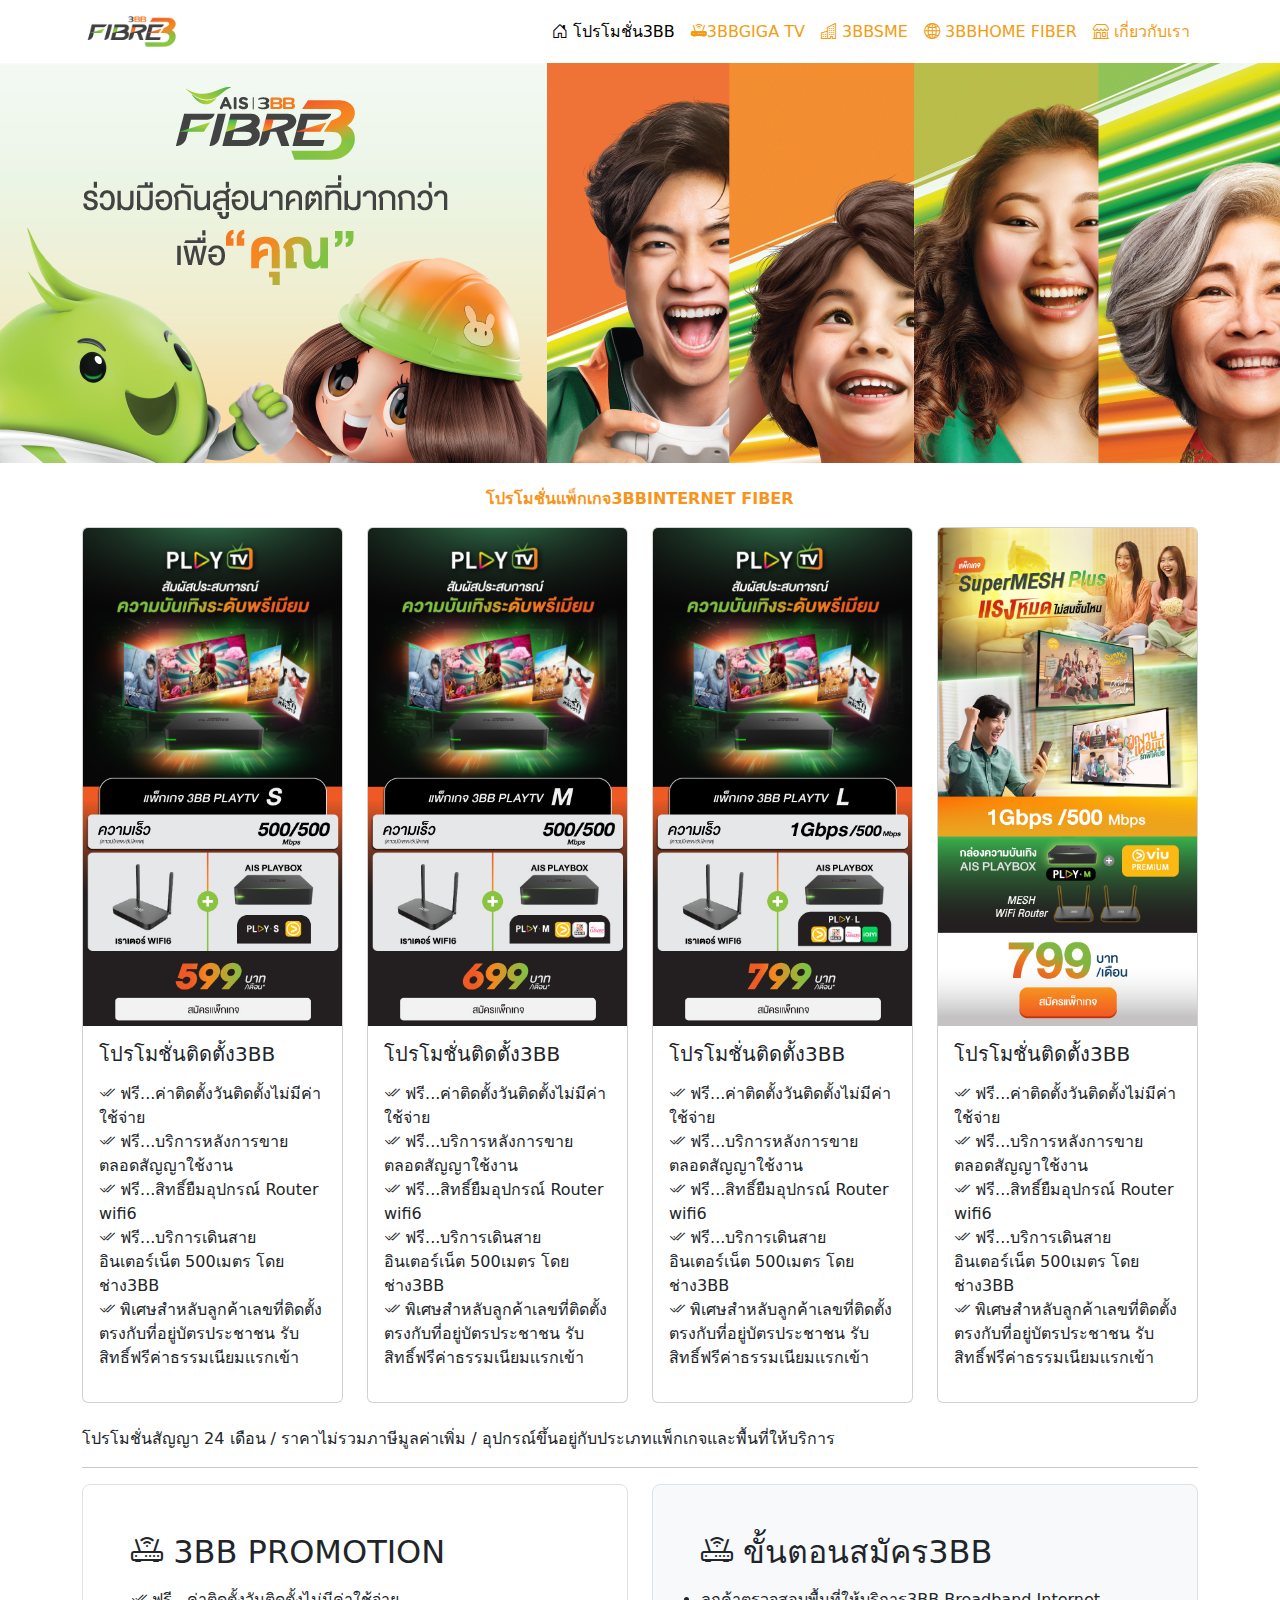
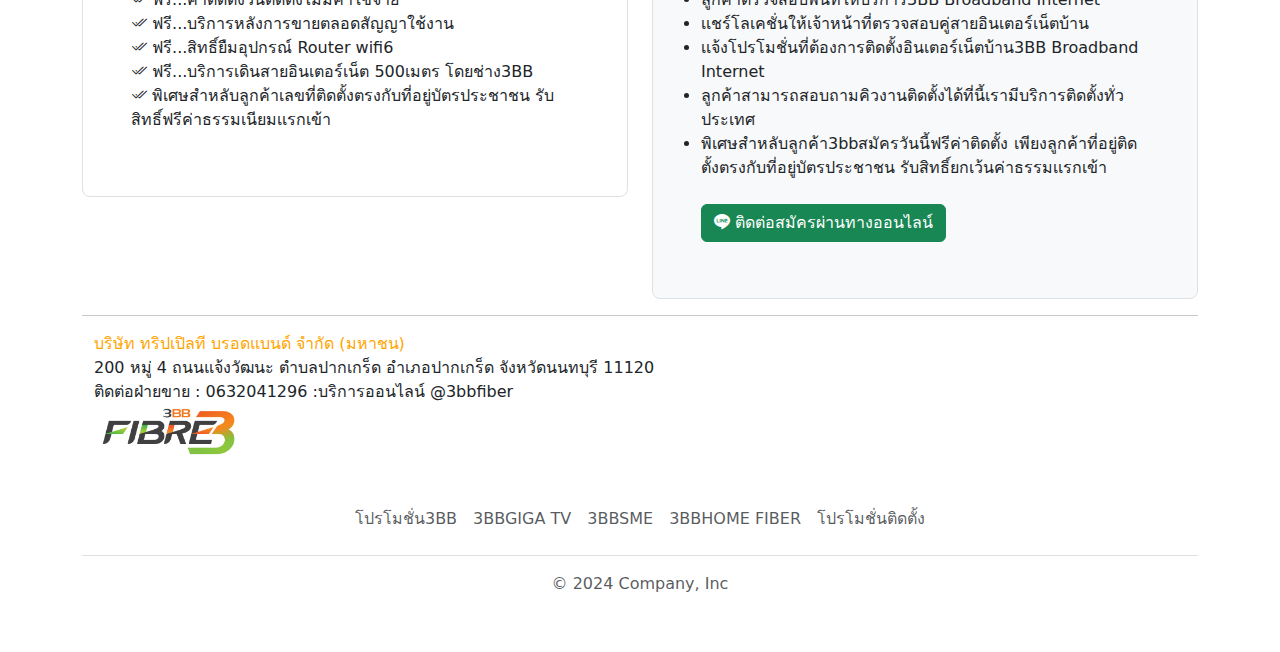
<file: 3bb-โปรโมชั่น.html>
<!DOCTYPE html>
<html lang="en">
<head>
    <meta charset="UTF-8">
    <meta name="viewport" content="width=device-width, initial-scale=1.0">
    <title>3BBGIGATV เน็ตบ้านพร้อมกล่องTVความบันเทิงสนุกสุดมัน</title>
    <link href="https://cdn.jsdelivr.net/npm/bootstrap@5.3.3/dist/css/bootstrap.min.css" rel="stylesheet" integrity="sha384-QWTKZyjpPEjISv5WaRU9OFeRpok6YctnYmDr5pNlyT2bRjXh0JMhjY6hW+ALEwIH" crossorigin="anonymous">
    <link rel="stylesheet" href="style.css">
    <link rel="stylesheet" href="https://cdn.jsdelivr.net/npm/bootstrap-icons@1.11.3/font/bootstrap-icons.min.css">

  </head>
<body>
    <!-- หัว -->
    <nav class="navbar navbar-expand-lg navbar-light">
      <div class="container">
          <button class="navbar-toggler" type="button" data-bs-toggle="collapse" data-bs-target="#navbarTogglerDemo03" aria-controls="navbarTogglerDemo03" aria-expanded="false" aria-label="Toggle navigation">
              <span class="navbar-toggler-icon"></span>
          </button>
          <a class="navbar-brand" href="#">
              <img src="image/logo3bb.jpg" alt="Logo" width="100">
          </a>
          <div class="collapse navbar-collapse" id="navbarTogglerDemo03">
              <ul class="navbar-nav ms-auto mb-2 mb-lg-0">
                  <li class="nav-item">
                      <a class="nav-link active" href="สมัคร-3bb-เน็ตบ้าน.html"><i class="bi bi-house-door"></i> โปรโมชั่น3BB</a>
                  </li>
                  <li class="nav-item">
                      <a class="nav-link" href="3bb-โปรโมชั่น.html"><i class="bi bi-router-fill"></i>3BBGIGA TV</a>
                  </li>
                  <li class="nav-item">
                      <a class="nav-link" href="3bb-promotion-sme.html"><i class="bi bi-buildings"></i> 3BBSME</a>
                  </li>
                  <li class="nav-item">
                      <a class="nav-link" href="3bb-เน็ตบ้าน-ติดตั้ง.html"><i class="bi bi-globe2"></i> 3BBHOME FIBER</a>
                  </li>
                  <li class="nav-item">
                      <a class="nav-link" href="เกี่ยวกับเรา.html"><i class="bi bi-shop"></i> เกี่ยวกับเรา</a>
                  </li>
              </ul>
          </div>
      </div>
  </nav>

      <!-- ปก -->

      
      <div id="carouselExampleFade" class="carousel slide carousel-fade">
        <div class="carousel-inner">
          <div class="carousel-item active">
            <img src="image/intranet_ais_fibre3.jpg" class="d-block w-100" alt="...">
          </div>
      </div>
      <div class="my-4"></div>

      <!-- ข้อความ -->
      <div class="container">
        <div class="wpb_wrapper">
			<p style="text-align: center;"><span style="color: #f8941c;"><strong><span class="text-title-header">โปรโมชั่นแพ็กเกจ3BBINTERNET FIBER</span></strong></span></p>



            <!-- โปรโมชั่นfiber -->
            <div class="row row-cols-1 row-cols-md-4 g-4">
              <div class="col">
                <div class="card">
                  <img src="image/PLAYTV-iQIYI_599.jpg" class="card-img-top" alt="...">
                  <div class="card-body">
                    <h5 class="card-title">โปรโมชั่นติดตั้ง3BB</h5>
                    <p class="card-text">
                      <div><i class="bi bi-check2-all"></i> ฟรี...ค่าติดตั้งวันติดตั้งไม่มีค่าใช้จ่าย</div>
                <div><i class="bi bi-check2-all"></i> ฟรี...บริการหลังการขายตลอดสัญญาใช้งาน</div>
                <div><i class="bi bi-check2-all"></i> ฟรี...สิทธิ์ยืมอุปกรณ์ Router wifi6</div>
                <div><i class="bi bi-check2-all"></i> ฟรี...บริการเดินสายอินเตอร์เน็ต 500เมตร โดยช่าง3BB</div>
                <div><i class="bi bi-check2-all"></i> พิเศษสำหลับลูกค้าเลขที่ติดตั้งตรงกับที่อยู่บัตรประชาชน รับสิทธิ์ฟรีค่าธรรมเนียมเเรกเข้า</div>

                    </p>
                  </div>
                </div>
              </div>
              <div class="col">
                <div class="card">
                  <img src="image/PLAYTV-iQIYI_699.jpg" class="card-img-top" alt="...">
                  <div class="card-body">
                    <h5 class="card-title">โปรโมชั่นติดตั้ง3BB</h5>
                    <p class="card-text">
                      <div><i class="bi bi-check2-all"></i> ฟรี...ค่าติดตั้งวันติดตั้งไม่มีค่าใช้จ่าย</div>
                <div><i class="bi bi-check2-all"></i> ฟรี...บริการหลังการขายตลอดสัญญาใช้งาน</div>
                <div><i class="bi bi-check2-all"></i> ฟรี...สิทธิ์ยืมอุปกรณ์ Router wifi6</div>
                <div><i class="bi bi-check2-all"></i> ฟรี...บริการเดินสายอินเตอร์เน็ต 500เมตร โดยช่าง3BB</div>
                <div><i class="bi bi-check2-all"></i> พิเศษสำหลับลูกค้าเลขที่ติดตั้งตรงกับที่อยู่บัตรประชาชน รับสิทธิ์ฟรีค่าธรรมเนียมเเรกเข้า</div>

                    </p>
                  </div>
                </div>
              </div>
              <div class="col">
                <div class="card">
                  <img src="image/PLAYTV-iQIYI_799.jpg" class="card-img-top" alt="...">
                  <div class="card-body">
                    <h5 class="card-title">โปรโมชั่นติดตั้ง3BB</h5>
                    <p class="card-text">
                      <div><i class="bi bi-check2-all"></i> ฟรี...ค่าติดตั้งวันติดตั้งไม่มีค่าใช้จ่าย</div>
                <div><i class="bi bi-check2-all"></i> ฟรี...บริการหลังการขายตลอดสัญญาใช้งาน</div>
                <div><i class="bi bi-check2-all"></i> ฟรี...สิทธิ์ยืมอุปกรณ์ Router wifi6</div>
                <div><i class="bi bi-check2-all"></i> ฟรี...บริการเดินสายอินเตอร์เน็ต 500เมตร โดยช่าง3BB</div>
                <div><i class="bi bi-check2-all"></i> พิเศษสำหลับลูกค้าเลขที่ติดตั้งตรงกับที่อยู่บัตรประชาชน รับสิทธิ์ฟรีค่าธรรมเนียมเเรกเข้า</div>

                    </p>
                  </div>
                </div>
              </div>
              <div class="col">
                <div class="card">
                  <img src="image/Box-Package-799.jpg" class="card-img-top" alt="...">
                  <div class="card-body">
                    <h5 class="card-title">โปรโมชั่นติดตั้ง3BB</h5>
                    <p class="card-text">
                      <div><i class="bi bi-check2-all"></i> ฟรี...ค่าติดตั้งวันติดตั้งไม่มีค่าใช้จ่าย</div>
                <div><i class="bi bi-check2-all"></i> ฟรี...บริการหลังการขายตลอดสัญญาใช้งาน</div>
                <div><i class="bi bi-check2-all"></i> ฟรี...สิทธิ์ยืมอุปกรณ์ Router wifi6</div>
                <div><i class="bi bi-check2-all"></i> ฟรี...บริการเดินสายอินเตอร์เน็ต 500เมตร โดยช่าง3BB</div>
                <div><i class="bi bi-check2-all"></i> พิเศษสำหลับลูกค้าเลขที่ติดตั้งตรงกับที่อยู่บัตรประชาชน รับสิทธิ์ฟรีค่าธรรมเนียมเเรกเข้า</div>

                    </p>
                  </div>
                </div>
              </div>
            </div>

            <div class="my-4"></div>
            <div>โปรโมชั่นสัญญา 24 เดือน / ราคาไม่รวมภาษีมูลค่าเพิ่ม / อุปกรณ์ขึ้นอยู่กับประเภทแพ็กเกจและพื้นที่ให้บริการ</div>
            <hr>
            <div class="row align-items-md-stretch">
              <div class="col-md-6">
                <div class="h-70 p-5 text-bg-tertiary border rounded-3">
                  <h2><i class="bi bi-router"></i> 3BB PROMOTION </h2>
                  <p>
                    <div><i class="bi bi-check2-all"></i> ฟรี...ค่าติดตั้งวันติดตั้งไม่มีค่าใช้จ่าย</div>
                    <div><i class="bi bi-check2-all"></i> ฟรี...บริการหลังการขายตลอดสัญญาใช้งาน</div>
                    <div><i class="bi bi-check2-all"></i> ฟรี...สิทธิ์ยืมอุปกรณ์ Router wifi6</div>
                    <div><i class="bi bi-check2-all"></i> ฟรี...บริการเดินสายอินเตอร์เน็ต 500เมตร โดยช่าง3BB</div>
                    <div><i class="bi bi-check2-all"></i> พิเศษสำหลับลูกค้าเลขที่ติดตั้งตรงกับที่อยู่บัตรประชาชน รับสิทธิ์ฟรีค่าธรรมเนียมเเรกเข้า</div>
        
                  </p>
                 
                </div>
              </div>
              <div class="col-md-6">
                <div class="h-70 p-5 bg-body-tertiary border rounded-3">
                  <h2><i class="bi bi-router"></i> ขั้นตอนสมัคร3BB</h2>
                  <p><li>ลูกค้าตรวจสอบพื้นที่ให้บริการ3BB Broadband Internet</li>
                     <li>เเชร์โลเคชั่นให้เจ้าหน้าที่ตรวจสอบคู่สายอินเตอร์เน็ตบ้าน</li>
                     <li>เเจ้งโปรโมชั่นที่ต้องการติดตั้งอินเตอร์เน็ตบ้าน3BB Broadband Internet</li>
                     <li>ลูกค้าสามารถสอบถามคิวงานติดตั้งได้ที่นี้เรามีบริการติดตั้งทั่วประเทศ</li>
                     <li>พิเศษสำหลับลูกค้า3bbสมัครวันนี้ฟรีค่าติดตั้ง เพียงลูกค้าที่อยู่ติดตั้งตรงกับที่อยู่บัตรประชาชน รับสิทธิ์ยกเว้นค่าธรรมเเรกเข้า</li></p>
                     <a href="https://lin.ee/V8yNPUC" class="btn btn-success my-2"><i class="bi bi-line"></i> ติดต่อสมัครผ่านทางออนไลน์</a>
                </div>
              </div>
            </div>
            <hr>
          <!-- Acc -->

  <div class="container">
    <div class="color-orange ft-24">บริษัท ทริปเปิลที บรอดแบนด์ จำกัด (มหาชน)</div>
    <div class="">200 หมู่ 4 ถนนแจ้งวัฒนะ ตำบลปากเกร็ด อำเภอปากเกร็ด จังหวัดนนทบุรี 11120</div> 
    <div>ติดต่อฝ่ายขาย : 0632041296 :บริการออนไลน์ @3bbfiber</div> 
    <img src="image/logo3bb.jpg" alt="" width="150">
      
      
    </div>
  </div>

    <!-- Footer -->
    <footer class="py-3 my-4">
      <ul class="nav justify-content-center border-bottom pb-3 mb-3">
        <li class="nav-item"><a href="สมัคร-3bb-เน็ตบ้าน.html" class="nav-link px-2 text-body-secondary">โปรโมชั่น3BB</a></li>
        <li class="nav-item"><a href="3bb-โปรโมชั่น.html" class="nav-link px-2 text-body-secondary">3BBGIGA TV</a></li>
        <li class="nav-item"><a href="3bb-promotion-sme.html" class="nav-link px-2 text-body-secondary">3BBSME</a></li>
        <li class="nav-item"><a href="3bb-เน็ตบ้าน-ติดตั้ง.html" class="nav-link px-2 text-body-secondary">3BBHOME FIBER</a></li>
        <li class="nav-item"><a href="โปรโมชั่นติดตั้ง.html" class="nav-link px-2 text-body-secondary">โปรโมชั่นติดตั้ง</a></li>
      </ul>
      <p class="text-center text-body-secondary">© 2024 Company, Inc</p>
    </footer>


  




    


    <script src="https://cdn.jsdelivr.net/npm/bootstrap@5.3.3/dist/js/bootstrap.bundle.min.js" integrity="sha384-YvpcrYf0tY3lHB60NNkmXc5s9fDVZLESaAA55NDzOxhy9GkcIdslK1eN7N6jIeHz" crossorigin="anonymous"></script>
</body>
</html>
</file>
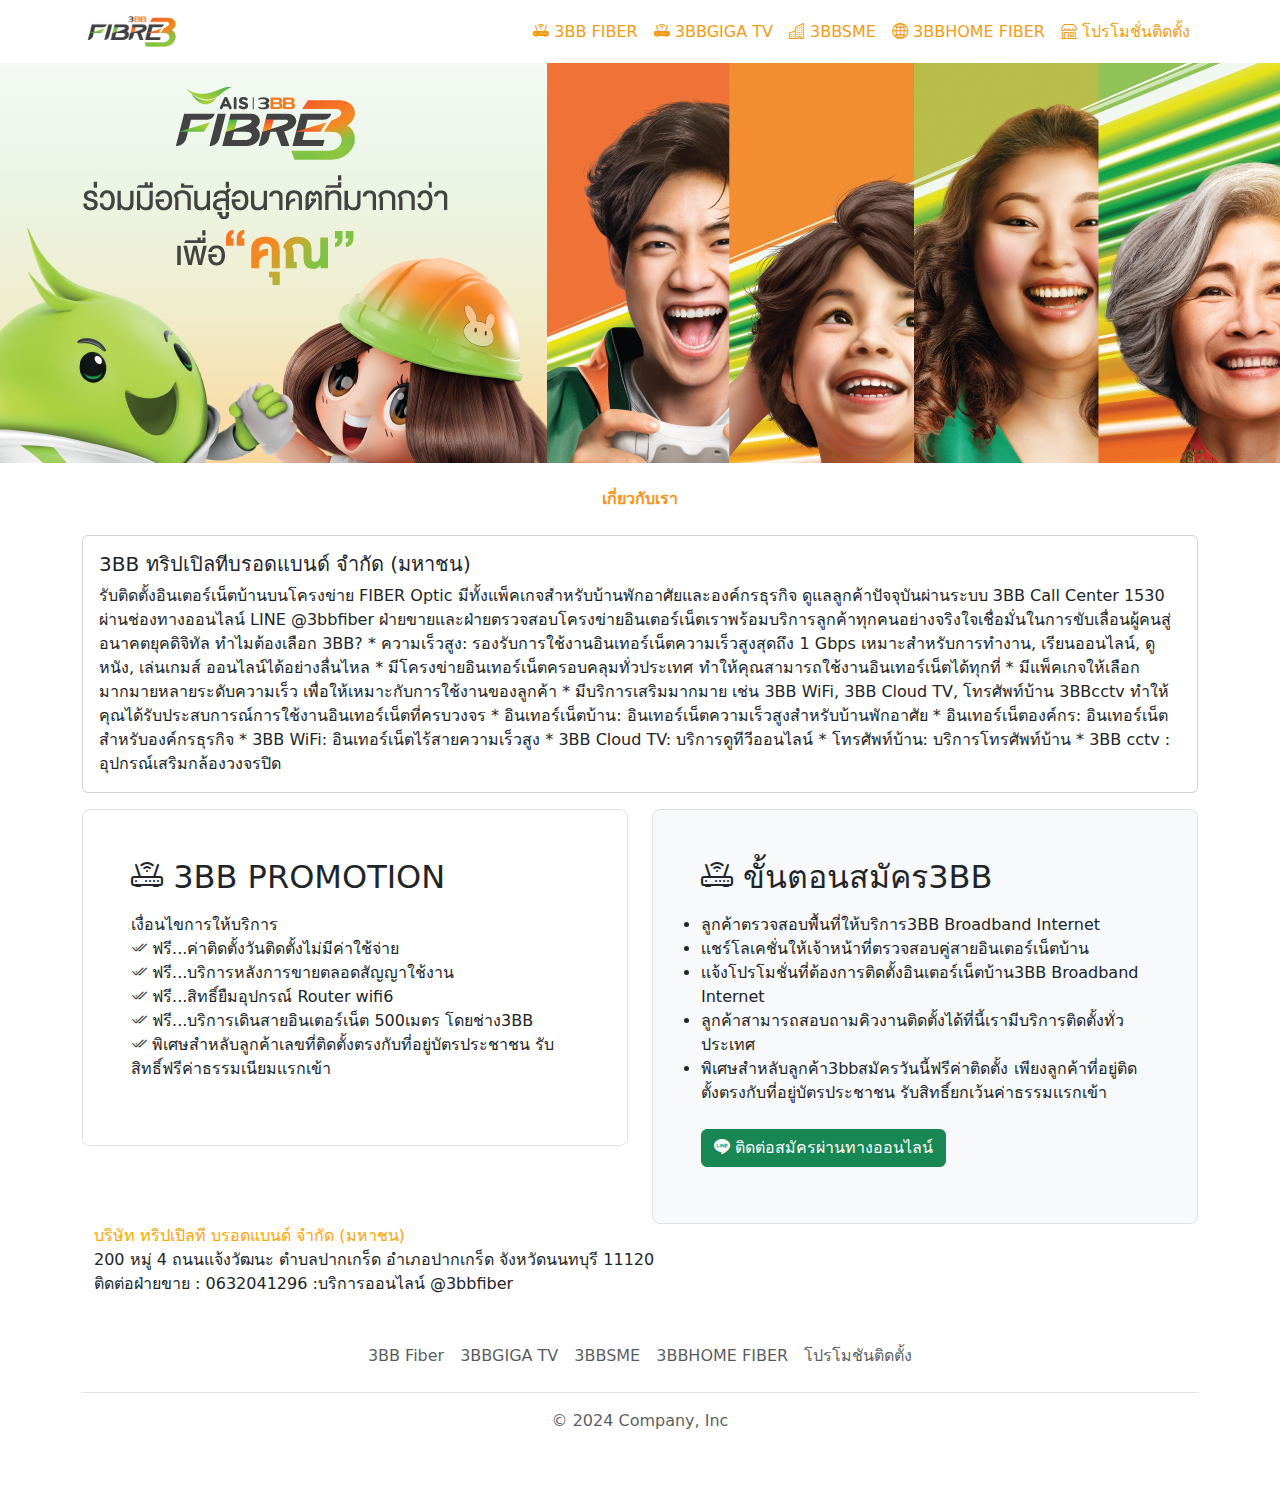
<file: โปรโมชันติดตั้ง.html>
<!DOCTYPE html>
<html lang="en">
<head>
    <meta charset="UTF-8">
    <meta name="viewport" content="width=device-width, initial-scale=1.0">
    <title>3BBโปรโมชันติดตั้ง</title>
    <link href="https://cdn.jsdelivr.net/npm/bootstrap@5.3.3/dist/css/bootstrap.min.css" rel="stylesheet" integrity="sha384-QWTKZyjpPEjISv5WaRU9OFeRpok6YctnYmDr5pNlyT2bRjXh0JMhjY6hW+ALEwIH" crossorigin="anonymous">
    <link rel="stylesheet" href="style.css">
    <link rel="stylesheet" href="https://cdn.jsdelivr.net/npm/bootstrap-icons@1.11.3/font/bootstrap-icons.min.css">
</head>
<body>
    <!-- Navbar -->
    <nav class="navbar navbar-expand-lg navbar-light">
      <div class="container">
          <button class="navbar-toggler" type="button" data-bs-toggle="collapse" data-bs-target="#navbarTogglerDemo03" aria-controls="navbarTogglerDemo03" aria-expanded="false" aria-label="Toggle navigation">
              <span class="navbar-toggler-icon"></span>
          </button>
          <a class="navbar-brand" href="index.html">
              <img src="image/logo3bb.jpg" alt="Logo" width="100">
          </a>
          <div class="collapse navbar-collapse" id="navbarTogglerDemo03">
              <ul class="navbar-nav ms-auto mb-2 mb-lg-0">
                <li class="nav-item">
                  <a class="nav-link" href="สมัคร-3bb-เน็ตบ้าน.html"><i class="bi bi-router-fill"></i> 3BB FIBER</a>
              </li>
                  <li class="nav-item">
                      <a class="nav-link" href="3bb-โปรโมชัน.html"><i class="bi bi-router-fill"></i> 3BBGIGA TV</a>
                  </li>
                  <li class="nav-item">
                      <a class="nav-link" href="3bb-promotion-sme.html"><i class="bi bi-buildings"></i> 3BBSME</a>
                  </li>
                  <li class="nav-item">
                      <a class="nav-link" href="3bb-เน็ตบ้าน-ติดตั้ง.html"><i class="bi bi-globe2"></i> 3BBHOME FIBER</a>
                  </li>
                  <li class="nav-item">
                      <a class="nav-link" href="โปรโมชันติดตั้ง.html"><i class="bi bi-shop"></i> โปรโมชั่นติดตั้ง</a>
                  </li>
              </ul>
          </div>
      </div>
  </nav>

      <!-- img -->

      
      <div id="carouselExampleFade" class="carousel slide carousel-fade">
        <div class="carousel-inner">
          <div class="carousel-item active">
            <img src="image/intranet_ais_fibre3.jpg" class="d-block w-100" alt="...">
          </div>
      </div>
      <div class="my-4"></div>

      <!-- ข้อความ -->
      <div class="container">
        <div class="wpb_wrapper">
			<p style="text-align: center;"><span style="color: #f8941c;"><strong><span class="text-title-header">เกี่ยวกับเรา</span></strong></span></p>
            <div class="my-4"></div>



            <!-- เกี่ยวกับเรา -->

            <div class="card mb-3">
               
                <div class="card-body">
                  <h5 class="card-title">3BB ทริปเปิลทีบรอดแบนด์ จำกัด (มหาชน)  </h5>
                  <p class="card-text"> รับติดตั้งอินเตอร์เน็ตบ้านบนโครงข่าย FIBER  Optic  มีทั้งแพ็คเกจสำหรับบ้านพักอาศัยและองค์กรธุรกิจ ดูแลลูกค้าปัจจุบันผ่านระบบ 3BB Call Center 1530 ผ่านช่องทางออนไลน์ LINE @3bbfiber 
                    ฝ่ายขายและฝ่ายตรวจสอบโครงข่ายอินเตอร์เน็ตเราพร้อมบริการลูกค้าทุกคนอย่างจริงใจเชื่อมั่นในการขับเลื่อนผู้คนสู่อนาคตยุคดิจิทัล ทำไมต้องเลือก 3BB?

                    * ความเร็วสูง: รองรับการใช้งานอินเทอร์เน็ตความเร็วสูงสุดถึง 1 Gbps เหมาะสำหรับการทำงาน, เรียนออนไลน์, ดูหนัง, เล่นเกมส์ ออนไลน์ได้อย่างลื่นไหล
                    
                    *  มีโครงข่ายอินเทอร์เน็ตครอบคลุมทั่วประเทศ ทำให้คุณสามารถใช้งานอินเทอร์เน็ตได้ทุกที่
                    
                    *  มีแพ็คเกจให้เลือกมากมายหลายระดับความเร็ว เพื่อให้เหมาะกับการใช้งานของลูกค้า
                    
                    *  มีบริการเสริมมากมาย เช่น 3BB WiFi, 3BB Cloud TV, โทรศัพท์บ้าน 3BBcctv ทำให้คุณได้รับประสบการณ์การใช้งานอินเทอร์เน็ตที่ครบวงจร
                       
                    * อินเทอร์เน็ตบ้าน: อินเทอร์เน็ตความเร็วสูงสำหรับบ้านพักอาศัย
                    
                    * อินเทอร์เน็ตองค์กร: อินเทอร์เน็ตสำหรับองค์กรธุรกิจ
                    
                    * 3BB WiFi: อินเทอร์เน็ตไร้สายความเร็วสูง
                    
                    * 3BB Cloud TV: บริการดูทีวีออนไลน์
                    
                    * โทรศัพท์บ้าน: บริการโทรศัพท์บ้าน
                    * 3BB cctv : อุปกรณ์เสริมกล้องวงจรปิด
                    
                  </p>
                  
                </div>
              </div>
              <div class="row align-items-md-stretch">
                <div class="col-md-6">
                  <div class="h-70 p-5 text-bg-tertiary border rounded-3">
                    <h2><i class="bi bi-router"></i> 3BB PROMOTION </h2>
                    <p>
                      <div>เงื่อนไขการให้บริการ</div>
                      <div><i class="bi bi-check2-all"></i> ฟรี...ค่าติดตั้งวันติดตั้งไม่มีค่าใช้จ่าย</div>
                      <div><i class="bi bi-check2-all"></i> ฟรี...บริการหลังการขายตลอดสัญญาใช้งาน</div>
                      <div><i class="bi bi-check2-all"></i> ฟรี...สิทธิ์ยืมอุปกรณ์ Router wifi6</div>
                      <div><i class="bi bi-check2-all"></i> ฟรี...บริการเดินสายอินเตอร์เน็ต 500เมตร โดยช่าง3BB</div>
                      <div><i class="bi bi-check2-all"></i> พิเศษสำหลับลูกค้าเลขที่ติดตั้งตรงกับที่อยู่บัตรประชาชน รับสิทธิ์ฟรีค่าธรรมเนียมเเรกเข้า</div>
      
                    </p>
                   
                  </div>
                </div>
                <div class="col-md-6">
                  <div class="h-70 p-5 bg-body-tertiary border rounded-3">
                    <h2><i class="bi bi-router"></i> ขั้นตอนสมัคร3BB</h2>
                    <p><li>ลูกค้าตรวจสอบพื้นที่ให้บริการ3BB Broadband Internet</li>
                       <li>เเชร์โลเคชั่นให้เจ้าหน้าที่ตรวจสอบคู่สายอินเตอร์เน็ตบ้าน</li>
                       <li>เเจ้งโปรโมชั่นที่ต้องการติดตั้งอินเตอร์เน็ตบ้าน3BB Broadband Internet</li>
                       <li>ลูกค้าสามารถสอบถามคิวงานติดตั้งได้ที่นี้เรามีบริการติดตั้งทั่วประเทศ</li>
                       <li>พิเศษสำหลับลูกค้า3bbสมัครวันนี้ฟรีค่าติดตั้ง เพียงลูกค้าที่อยู่ติดตั้งตรงกับที่อยู่บัตรประชาชน รับสิทธิ์ยกเว้นค่าธรรมเเรกเข้า</li></p>
                       <a href="https://lin.ee/V8yNPUC" class="btn btn-success my-2"><i class="bi bi-line"></i> ติดต่อสมัครผ่านทางออนไลน์</a>
                  </div>
                </div>
              </div>

                <!-- Acc -->

  <div class="container">
    <div class="color-orange ft-24">บริษัท ทริปเปิลที บรอดแบนด์ จำกัด (มหาชน)</div>
    <div class="">200 หมู่ 4 ถนนแจ้งวัฒนะ ตำบลปากเกร็ด อำเภอปากเกร็ด จังหวัดนนทบุรี 11120</div> 
    <div>ติดต่อฝ่ายขาย : 0632041296 :บริการออนไลน์ @3bbfiber</div> 
    
      
      
    </div>
  </div>

    <!-- Footer -->
    <footer class="py-3 my-4">
      <ul class="nav justify-content-center border-bottom pb-3 mb-3">
        <li class="nav-item"><a href="สมัคร-3bb-เน็ตบ้าน.html" class="nav-link px-2 text-body-secondary">3BB Fiber</a></li>
        <li class="nav-item"><a href="3bb-โปรโมชัน.html" class="nav-link px-2 text-body-secondary">3BBGIGA TV</a></li>
        <li class="nav-item"><a href="3bb-promotion-sme.html" class="nav-link px-2 text-body-secondary">3BBSME</a></li>
        <li class="nav-item"><a href="3bb-เน็ตบ้าน-ติดตั้ง.html" class="nav-link px-2 text-body-secondary">3BBHOME FIBER</a></li>
        <li class="nav-item"><a href="โปรโมชันติดตั้ง.html" class="nav-link px-2 text-body-secondary">โปรโมชันติดตั้ง</a></li>
      </ul>
      <p class="text-center text-body-secondary">© 2024 Company, Inc</p>
    </footer>





    


    <script src="https://cdn.jsdelivr.net/npm/bootstrap@5.3.3/dist/js/bootstrap.bundle.min.js" integrity="sha384-YvpcrYf0tY3lHB60NNkmXc5s9fDVZLESaAA55NDzOxhy9GkcIdslK1eN7N6jIeHz" crossorigin="anonymous"></script>
</body>
</html>
</file>
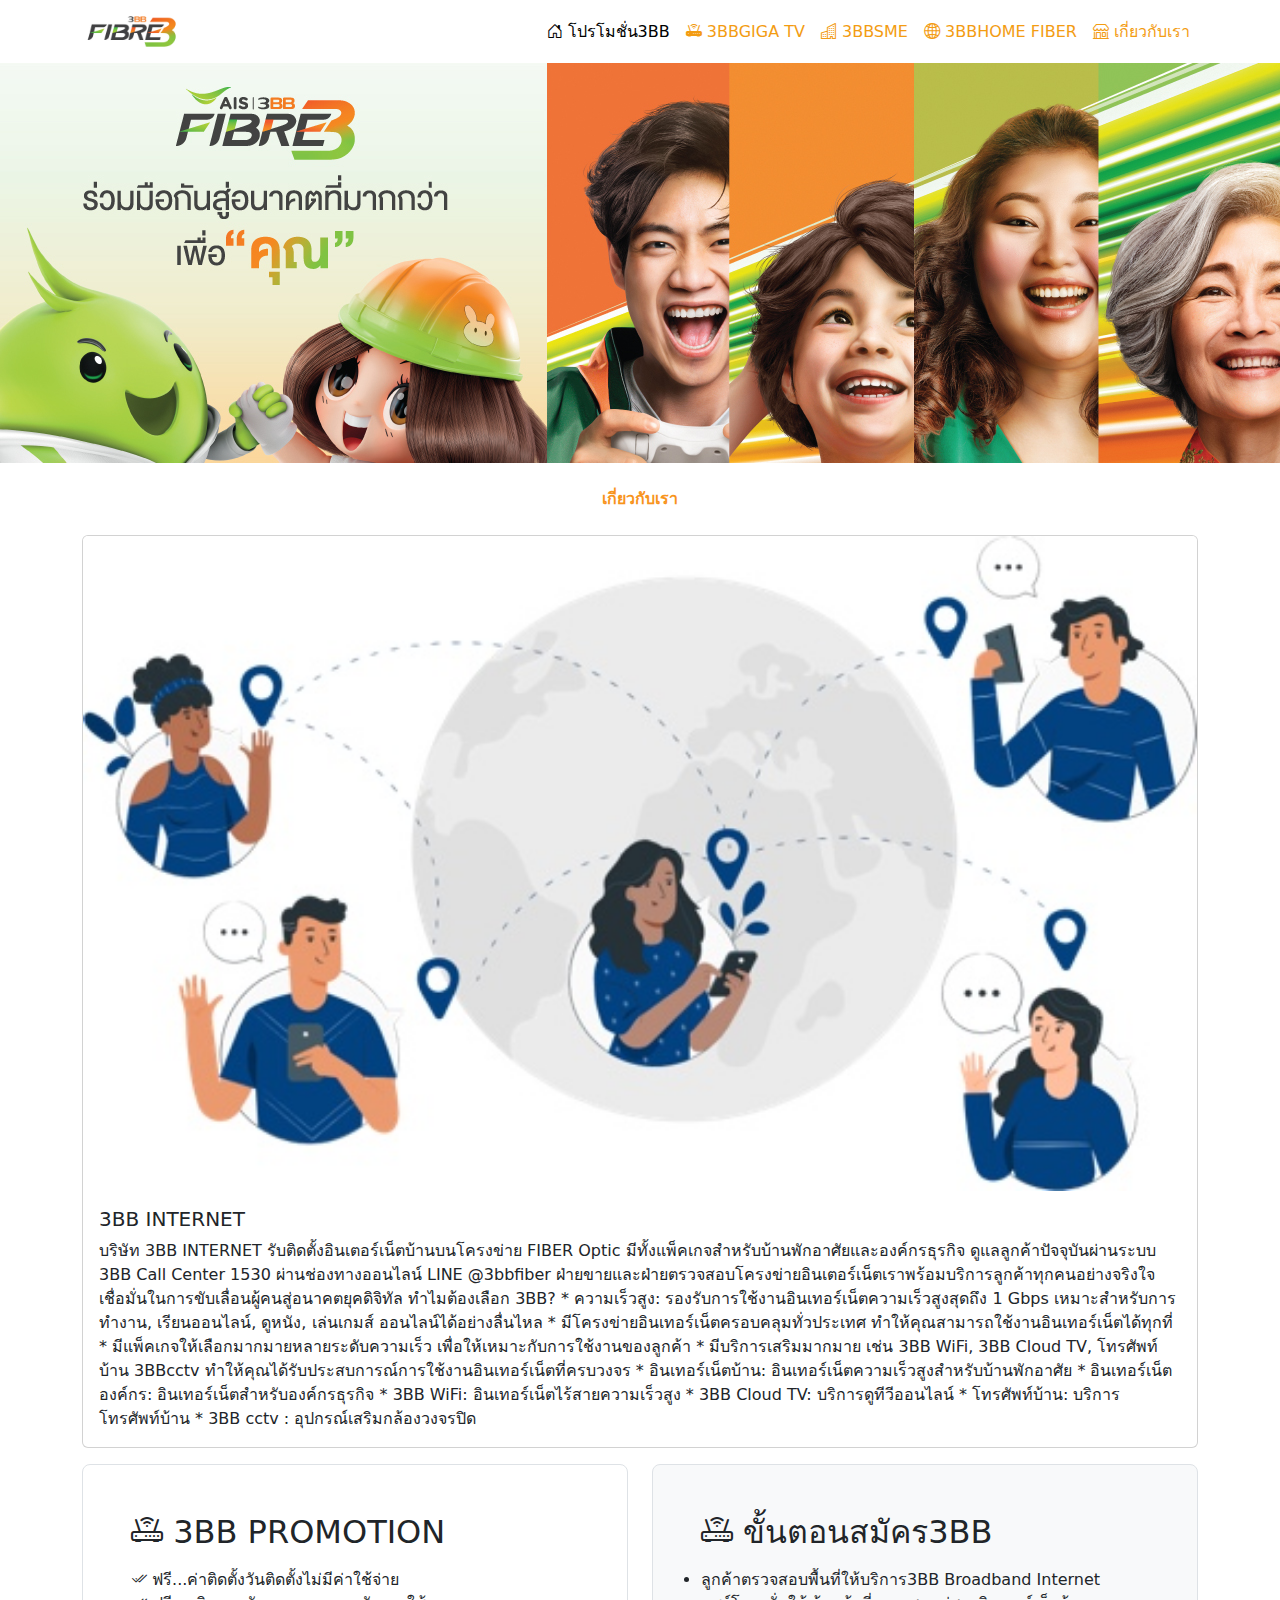
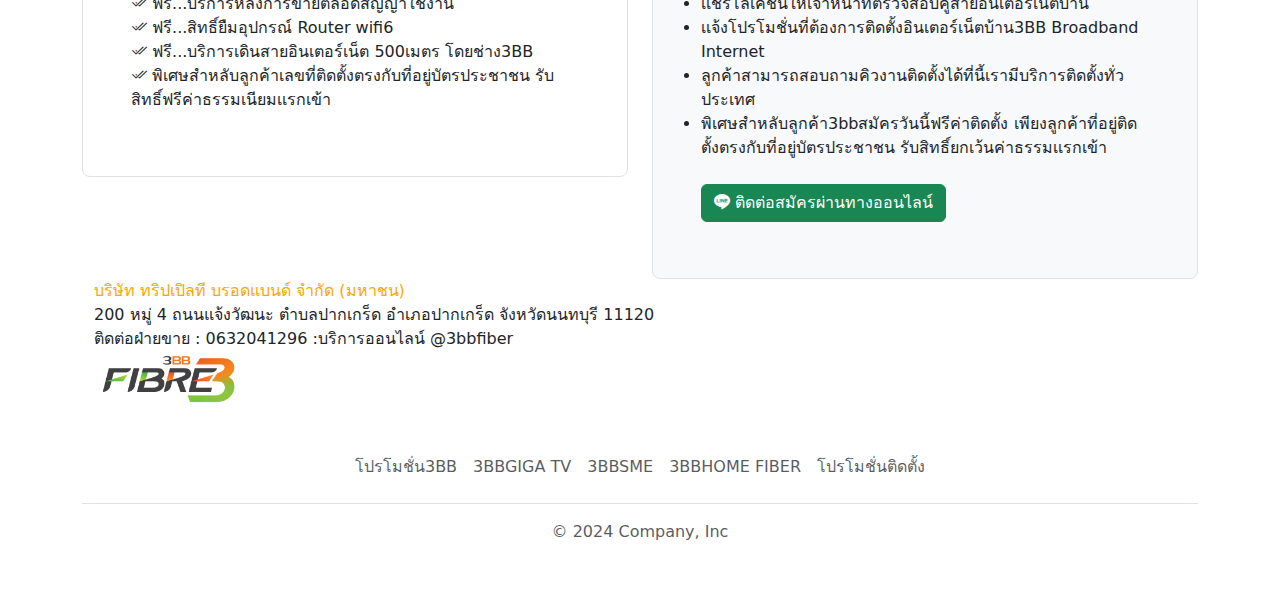
<file: โปรโมชั่นติดตั้ง.html>
<!DOCTYPE html>
<html lang="en">
<head>
    <meta charset="UTF-8">
    <meta name="viewport" content="width=device-width, initial-scale=1.0">
    <title>3BBGIGATV เน็ตบ้านพร้อมกล่องTVความบันเทิงสนุกสุดมัน</title>
    <link href="https://cdn.jsdelivr.net/npm/bootstrap@5.3.3/dist/css/bootstrap.min.css" rel="stylesheet" integrity="sha384-QWTKZyjpPEjISv5WaRU9OFeRpok6YctnYmDr5pNlyT2bRjXh0JMhjY6hW+ALEwIH" crossorigin="anonymous">
    <link rel="stylesheet" href="style.css">
    <link rel="stylesheet" href="https://cdn.jsdelivr.net/npm/bootstrap-icons@1.11.3/font/bootstrap-icons.min.css">
</head>
<body>
    <!-- หัว -->
    <nav class="navbar navbar-expand-lg navbar-light">
      <div class="container">
          <button class="navbar-toggler" type="button" data-bs-toggle="collapse" data-bs-target="#navbarTogglerDemo03" aria-controls="navbarTogglerDemo03" aria-expanded="false" aria-label="Toggle navigation">
              <span class="navbar-toggler-icon"></span>
          </button>
          <a class="navbar-brand" href="#">
              <img src="image/logo3bb.jpg" alt="Logo" width="100">
          </a>
          <div class="collapse navbar-collapse" id="navbarTogglerDemo03">
              <ul class="navbar-nav ms-auto mb-2 mb-lg-0">
                  <li class="nav-item">
                      <a class="nav-link active" href="สมัคร-3bb-เน็ตบ้าน.html"><i class="bi bi-house-door"></i> โปรโมชั่น3BB</a>
                  </li>
                  <li class="nav-item">
                      <a class="nav-link" href="3bb-โปรโมชั่น.html"><i class="bi bi-router-fill"></i> 3BBGIGA TV</a>
                  </li>
                  <li class="nav-item">
                      <a class="nav-link" href="3bb-promotion-sme.html"><i class="bi bi-buildings"></i> 3BBSME</a>
                  </li>
                  <li class="nav-item">
                      <a class="nav-link" href="3bb-เน็ตบ้าน-ติดตั้ง.html"><i class="bi bi-globe2"></i> 3BBHOME FIBER</a>
                  </li>
                  <li class="nav-item">
                      <a class="nav-link" href="เกี่ยวกับเรา.html"><i class="bi bi-shop"></i> เกี่ยวกับเรา</a>
                  </li>
              </ul>
          </div>
      </div>
  </nav>

      <!-- ปก -->

      
      <div id="carouselExampleFade" class="carousel slide carousel-fade">
        <div class="carousel-inner">
          <div class="carousel-item active">
            <img src="image/intranet_ais_fibre3.jpg" class="d-block w-100" alt="...">
          </div>
      </div>
      <div class="my-4"></div>

      <!-- ข้อความ -->
      <div class="container">
        <div class="wpb_wrapper">
			<p style="text-align: center;"><span style="color: #f8941c;"><strong><span class="text-title-header">เกี่ยวกับเรา</span></strong></span></p>
            <div class="my-4"></div>



            <!-- เกี่ยวกับเรา -->

            <div class="card mb-3">
                <img src="image/image-online-world.jpg" class="card-img-top" alt="...">
                <div class="card-body">
                  <h5 class="card-title">3BB INTERNET  </h5>
                  <p class="card-text">บริษัท 3BB INTERNET รับติดตั้งอินเตอร์เน็ตบ้านบนโครงข่าย FIBER  Optic  มีทั้งแพ็คเกจสำหรับบ้านพักอาศัยและองค์กรธุรกิจ ดูแลลูกค้าปัจจุบันผ่านระบบ 3BB Call Center 1530 ผ่านช่องทางออนไลน์ LINE @3bbfiber 
                    ฝ่ายขายและฝ่ายตรวจสอบโครงข่ายอินเตอร์เน็ตเราพร้อมบริการลูกค้าทุกคนอย่างจริงใจเชื่อมั่นในการขับเลื่อนผู้คนสู่อนาคตยุคดิจิทัล ทำไมต้องเลือก 3BB?

                    * ความเร็วสูง: รองรับการใช้งานอินเทอร์เน็ตความเร็วสูงสุดถึง 1 Gbps เหมาะสำหรับการทำงาน, เรียนออนไลน์, ดูหนัง, เล่นเกมส์ ออนไลน์ได้อย่างลื่นไหล
                    
                    *  มีโครงข่ายอินเทอร์เน็ตครอบคลุมทั่วประเทศ ทำให้คุณสามารถใช้งานอินเทอร์เน็ตได้ทุกที่
                    
                    *  มีแพ็คเกจให้เลือกมากมายหลายระดับความเร็ว เพื่อให้เหมาะกับการใช้งานของลูกค้า
                    
                    *  มีบริการเสริมมากมาย เช่น 3BB WiFi, 3BB Cloud TV, โทรศัพท์บ้าน 3BBcctv ทำให้คุณได้รับประสบการณ์การใช้งานอินเทอร์เน็ตที่ครบวงจร
                       
                    * อินเทอร์เน็ตบ้าน: อินเทอร์เน็ตความเร็วสูงสำหรับบ้านพักอาศัย
                    
                    * อินเทอร์เน็ตองค์กร: อินเทอร์เน็ตสำหรับองค์กรธุรกิจ
                    
                    * 3BB WiFi: อินเทอร์เน็ตไร้สายความเร็วสูง
                    
                    * 3BB Cloud TV: บริการดูทีวีออนไลน์
                    
                    * โทรศัพท์บ้าน: บริการโทรศัพท์บ้าน
                    * 3BB cctv : อุปกรณ์เสริมกล้องวงจรปิด
                    
                  </p>
                  
                </div>
              </div>
              <div class="row align-items-md-stretch">
                <div class="col-md-6">
                  <div class="h-70 p-5 text-bg-tertiary border rounded-3">
                    <h2><i class="bi bi-router"></i> 3BB PROMOTION </h2>
                    <p>
                      <div><i class="bi bi-check2-all"></i> ฟรี...ค่าติดตั้งวันติดตั้งไม่มีค่าใช้จ่าย</div>
                      <div><i class="bi bi-check2-all"></i> ฟรี...บริการหลังการขายตลอดสัญญาใช้งาน</div>
                      <div><i class="bi bi-check2-all"></i> ฟรี...สิทธิ์ยืมอุปกรณ์ Router wifi6</div>
                      <div><i class="bi bi-check2-all"></i> ฟรี...บริการเดินสายอินเตอร์เน็ต 500เมตร โดยช่าง3BB</div>
                      <div><i class="bi bi-check2-all"></i> พิเศษสำหลับลูกค้าเลขที่ติดตั้งตรงกับที่อยู่บัตรประชาชน รับสิทธิ์ฟรีค่าธรรมเนียมเเรกเข้า</div>
      
                    </p>
                   
                  </div>
                </div>
                <div class="col-md-6">
                  <div class="h-70 p-5 bg-body-tertiary border rounded-3">
                    <h2><i class="bi bi-router"></i> ขั้นตอนสมัคร3BB</h2>
                    <p><li>ลูกค้าตรวจสอบพื้นที่ให้บริการ3BB Broadband Internet</li>
                       <li>เเชร์โลเคชั่นให้เจ้าหน้าที่ตรวจสอบคู่สายอินเตอร์เน็ตบ้าน</li>
                       <li>เเจ้งโปรโมชั่นที่ต้องการติดตั้งอินเตอร์เน็ตบ้าน3BB Broadband Internet</li>
                       <li>ลูกค้าสามารถสอบถามคิวงานติดตั้งได้ที่นี้เรามีบริการติดตั้งทั่วประเทศ</li>
                       <li>พิเศษสำหลับลูกค้า3bbสมัครวันนี้ฟรีค่าติดตั้ง เพียงลูกค้าที่อยู่ติดตั้งตรงกับที่อยู่บัตรประชาชน รับสิทธิ์ยกเว้นค่าธรรมเเรกเข้า</li></p>
                       <a href="https://lin.ee/V8yNPUC" class="btn btn-success my-2"><i class="bi bi-line"></i> ติดต่อสมัครผ่านทางออนไลน์</a>
                  </div>
                </div>
              </div>

                <!-- Acc -->

  <div class="container">
    <div class="color-orange ft-24">บริษัท ทริปเปิลที บรอดแบนด์ จำกัด (มหาชน)</div>
    <div class="">200 หมู่ 4 ถนนแจ้งวัฒนะ ตำบลปากเกร็ด อำเภอปากเกร็ด จังหวัดนนทบุรี 11120</div> 
    <div>ติดต่อฝ่ายขาย : 0632041296 :บริการออนไลน์ @3bbfiber</div> 
    <img src="image/logo3bb.jpg" alt="" width="150">
      
      
    </div>
  </div>

    <!-- Footer -->
    <footer class="py-3 my-4">
      <ul class="nav justify-content-center border-bottom pb-3 mb-3">
        <li class="nav-item"><a href="สมัคร-3bb-เน็ตบ้าน.html" class="nav-link px-2 text-body-secondary">โปรโมชั่น3BB</a></li>
        <li class="nav-item"><a href="3bb-โปรโมชั่น.html" class="nav-link px-2 text-body-secondary">3BBGIGA TV</a></li>
        <li class="nav-item"><a href="3bb-promotion-sme.html" class="nav-link px-2 text-body-secondary">3BBSME</a></li>
        <li class="nav-item"><a href="3bb-เน็ตบ้าน-ติดตั้ง.html" class="nav-link px-2 text-body-secondary">3BBHOME FIBER</a></li>
        <li class="nav-item"><a href="โปรโมชั่นติดตั้ง.html" class="nav-link px-2 text-body-secondary">โปรโมชั่นติดตั้ง</a></li>
      </ul>
      <p class="text-center text-body-secondary">© 2024 Company, Inc</p>
    </footer>





    


    <script src="https://cdn.jsdelivr.net/npm/bootstrap@5.3.3/dist/js/bootstrap.bundle.min.js" integrity="sha384-YvpcrYf0tY3lHB60NNkmXc5s9fDVZLESaAA55NDzOxhy9GkcIdslK1eN7N6jIeHz" crossorigin="anonymous"></script>
</body>
</html>
</file>
<file: style.css>
/* Center logo for small screens */
@media (max-width: 768px) {
    .navbar-brand {
        display: flex;
        justify-content: center;
        width: 100%; /* Ensure the logo is centered */
    }
  
    .navbar-toggler {
        position: absolute;
        top: 10px;
        right: 20px;
    }
  
    .collapse {
        text-align: center; /* Center align menu items */
    }
  }
  
  .fw-bold{
    color: orange;
  }
  
  .ft-24{
    color: orange;
  }
  
 /* CSS for Navbar */

/* พื้นหลัง Navbar สีดำและตัวหนังสือสีขาว */
.navbar {
  background-color: #fff; /* พื้นหลังสีดำ */
  color: #fff;
}

.navbar .navbar-brand img {
  display: block;
  margin: auto; /* โลโก้ให้อยู่ตรงกลางในหน้าจอเล็ก */
}

.navbar .nav-link {
  color:#f39c12; /* ตัวหนังสือสีขาว */
  font-weight: 500; /* เพิ่มน้ำหนักตัวหนังสือ */
  transition: color 0.3s ease; /* สีเปลี่ยนแบบ smooth */
}

.navbar .nav-link:hover {
  color: #f39c12; /* สีเปลี่ยนเป็นเหลืองทองเมื่อ hover */
}

.navbar-toggler {
  border-color: #fff; /* เส้นขอบ Toggler สีขาว */
}



/* ปรับในหน้าจอเล็ก */
@media (max-width: 768px) {
  .navbar {
      text-align: left; /* ชิดซ้าย */
  }
  
  .navbar .navbar-collapse {
      background-color:#fff; /* พื้นหลังดำในหน้าจอเล็ก */
      color: #fff;
  }
  
  .navbar .nav-link {
      color: #fff;
      padding-left: 15px; /* เพิ่มระยะห่างชิดซ้าย */
  }
  
  .navbar .navbar-brand img {
      display: block;
      margin: auto; /* โลโก้อยู่ตรงกลาง */
  }
}
</file>
